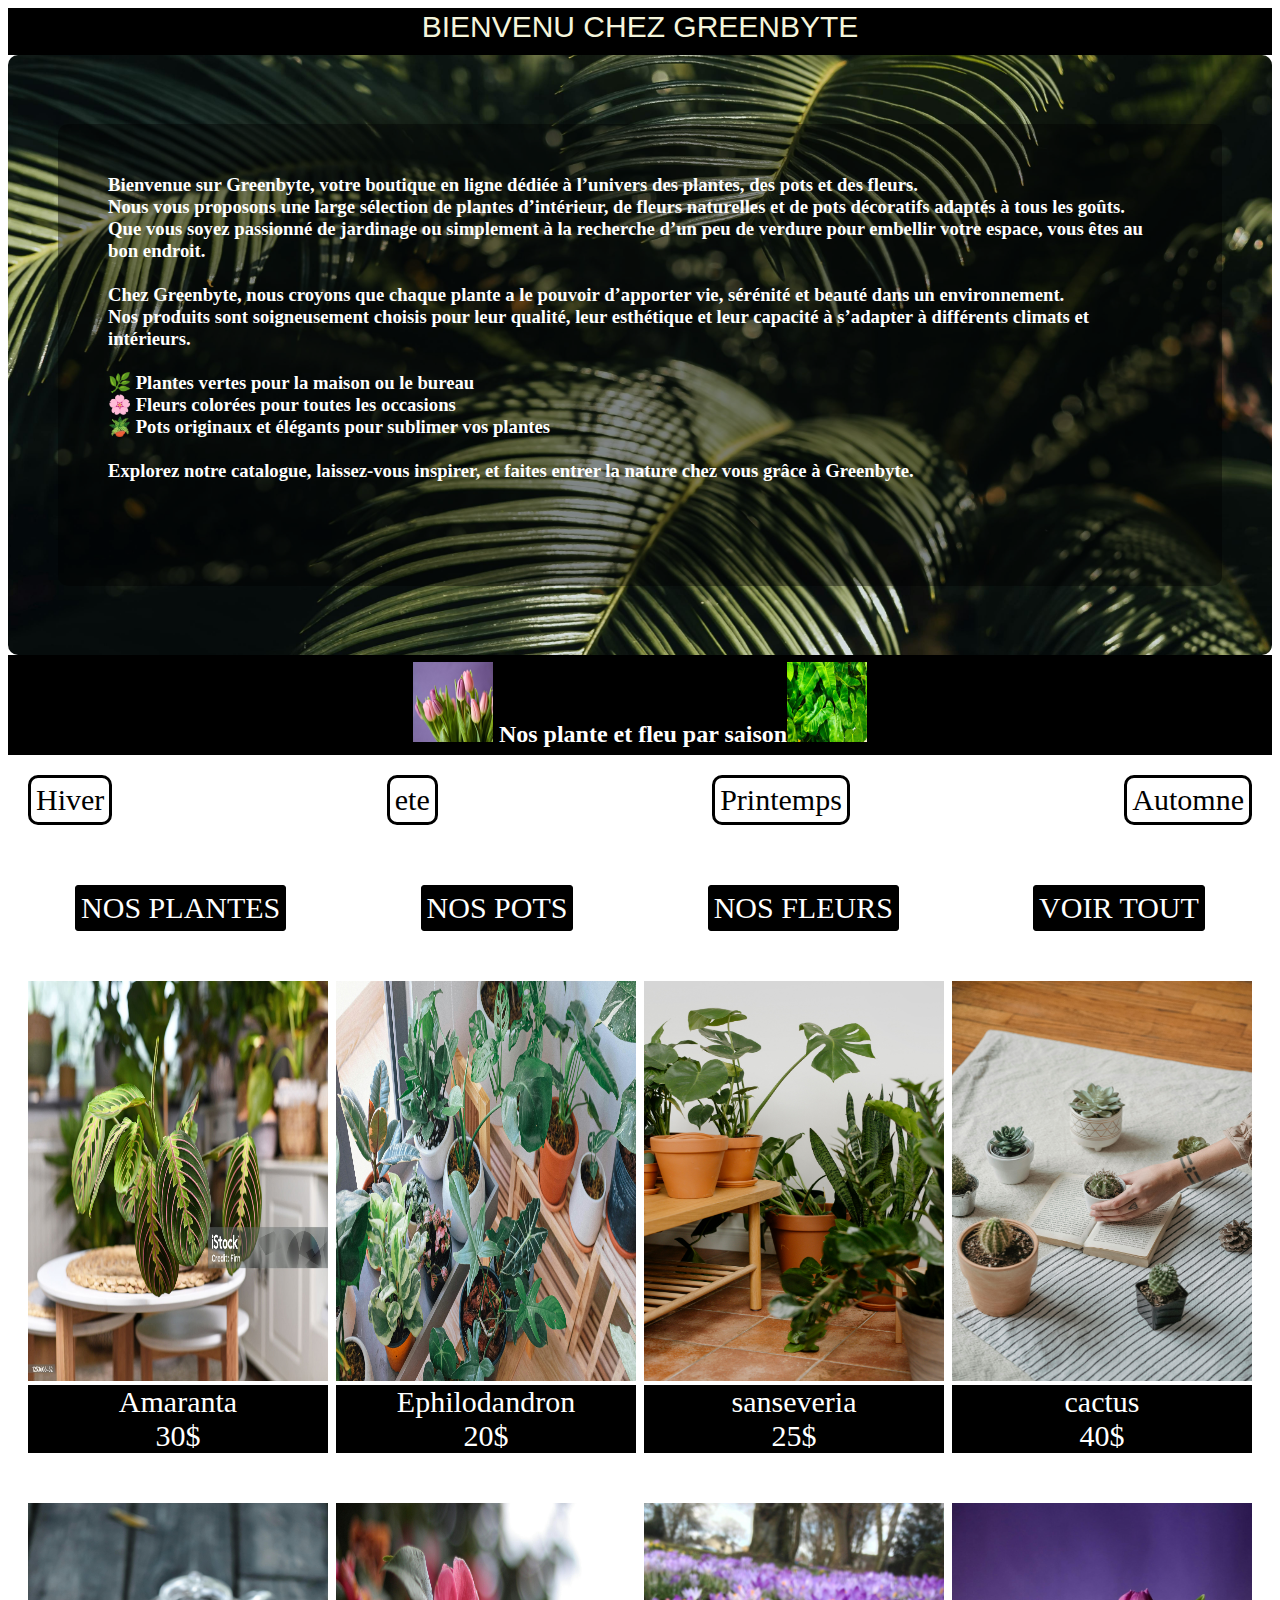
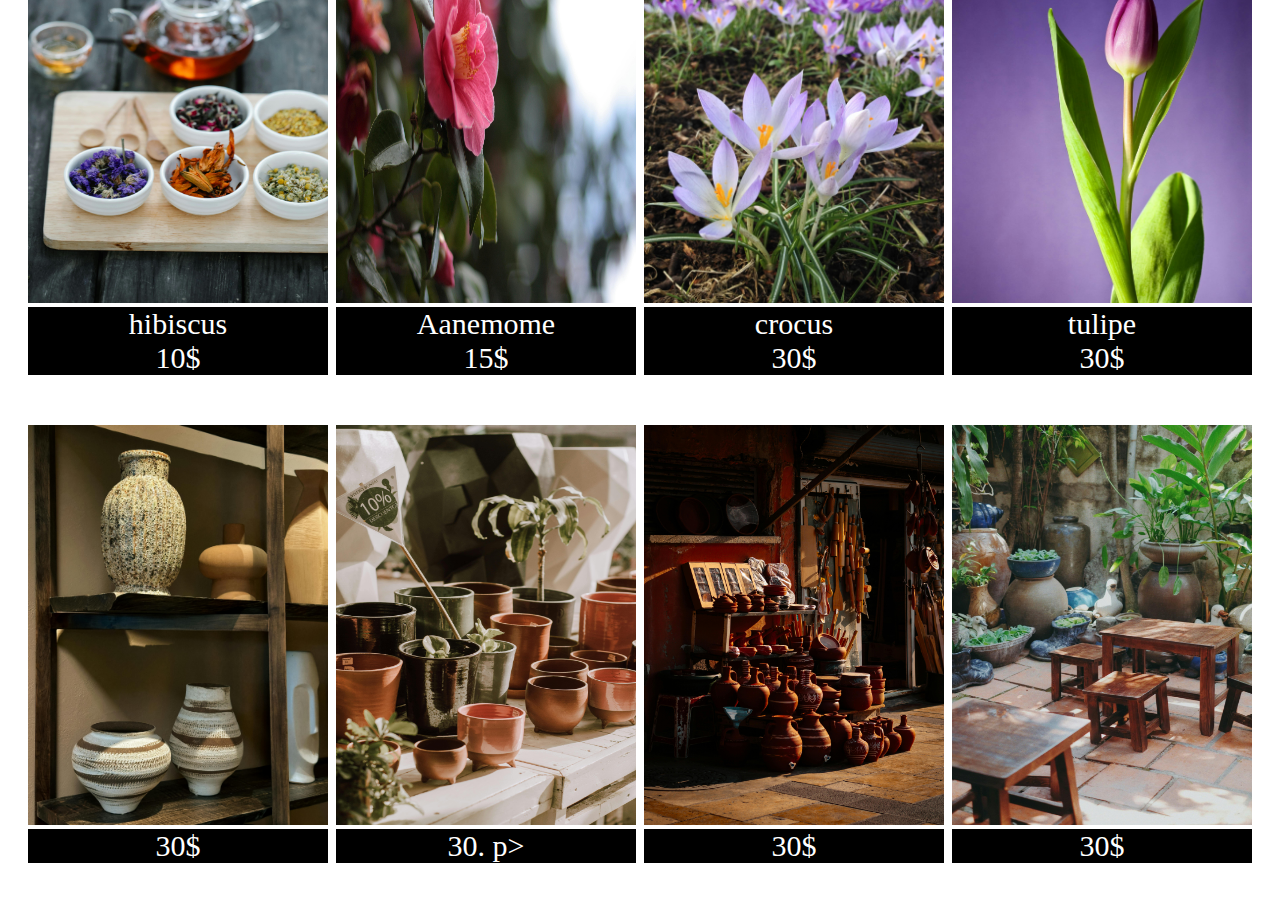
<file: index.html>
<!DOCTYPE html>
<html lang="en">
<head>
    <meta charset="UTF-8">
    <meta name="viewport" content="width=device-width, initial-scale=1.0">
    <title>index</title>
    <link rel="stylesheet" href="index.css">
</head>

<body>
    <header>
        <div class="Accueil">
            <a href=""><p> BIENVENU CHEZ GREENBYTE</p></a>
        </div>

        <div class="fond">
            <h3> Bienvenue sur <strong>Greenbyte</strong>, votre boutique en ligne dédiée à l’univers des plantes, des pots et des fleurs. <br>
    Nous vous proposons une large sélection de plantes d’intérieur, de fleurs naturelles et de pots décoratifs adaptés à tous les goûts. <br>
    Que vous soyez passionné de jardinage ou simplement à la recherche d’un peu de verdure pour embellir votre espace, vous êtes au bon endroit. <br>
    <br>
    Chez Greenbyte, nous croyons que chaque plante a le pouvoir d’apporter vie, sérénité et beauté dans un environnement. <br>
    Nos produits sont soigneusement choisis pour leur qualité, leur esthétique et leur capacité à s’adapter à différents climats et intérieurs. <br>
    <br>
    🌿 Plantes vertes pour la maison ou le bureau <br>
    🌸 Fleurs colorées pour toutes les occasions <br>
    🪴 Pots originaux et élégants pour sublimer vos plantes <br>
    <br>
    Explorez notre catalogue, laissez-vous inspirer, et faites entrer la nature chez vous grâce à Greenbyte.

            </h3>
         </div>
        

    </header>
    <main>
        <div class="presentation">
           <h2> <img src="MES IMAGES/PP1.jpg" alt=""width="80px"height="80px"> Nos plante et fleu par saison<img src="MES IMAGES/PP2.jpg" alt="" width="80px"height="80px"> </h2>
         </div>
         <div class="saison">
            <a href=""><p>Hiver</p></a> <a href=""><p>ete  </p></a> <a href=""><p>Printemps </p></a><a href=""><p> Automne  </p></a>
    
         </div>
         <div class="vente">
            <a href=""><p>NOS PLANTES </p></a> <a href=""><p>NOS POTS </p></a> <a href=""><p>NOS FLEURS</p></a><a href=""><p>VOIR TOUT </p></a>
    
         </div>
         <div class="tout">
         <div class="plante">

            <div class="p1">
                <img src="MES IMAGES/Amaranta2.jpg" alt=""width="300px" height="400px">
                <p>Amaranta<br> 30$</p>
            </div>

           <div class="p2">
            <img src="MES IMAGES/Ephilodandron1.jpg" alt=""width="300px" height="400px">
            <p>Ephilodandron <br> 20$</p>
             </div> 
        <div class="p3">
            <img src="MES IMAGES/Hsanseveria2.jpg" alt=""width="300px" height="400px">
            <p>sanseveria <br> 25$</p>
        </div>
        <div class="p4">
            <img src="MES IMAGES/Ecactus3.jpg" alt="" width="300px" height="400px">
            <p> cactus<br> 40$ </p>
        </div>
         </div>
          <div class="fleur">

            <div class="p5">
                <img src="MES IMAGES/FEhibiscus1.jpg" alt=""width="300px" height="400px">
                <p>hibiscus <br> 10$</p>
            </div>

           <div class="p6">
            <img src="MES IMAGES/FAanemome1.jpg" alt=""width="300px" height="400px">
            <p>Aanemome <br> 15$</p>
             </div> 
        <div class="p7">
            <img src="MES IMAGES/FPcrocus1.jpg" alt=""width="300px" height="400px">
            <p>crocus<br> 30$</p>
            
        </div>
        <div class="p8">
            <img src="MES IMAGES/FPtulipe2.jpg" alt="" width="300px" height="400px">
            <p>tulipe <br> 30$</p>
        </div>
         </div>

         <div class="pot">

            <div class="p5">
                <img src="MES IMAGES/P2.jpg" alt=""width="300px" height="400px">
                <p> 30$</p>
            </div>

           <div class="p6">
            <img src="MES IMAGES/P4.jpg" alt=""width="300px" height="400px">
            <p> 30.      p>
             </div> 
        <div class="p7">
            <img src="MES IMAGES/P6.jpg" alt=""width="300px" height="400px">
            <p> 30$</p>
        </div>
        <div class="p8">
            <img src="MES IMAGES/P8.jpg" alt="" width="300px" height="400px">
            <p> 30$</p>
        </div>
         </div>
         </div>
         
    </main>
    <footer>
        
    </footer>
    
</body>
</html>
</file>
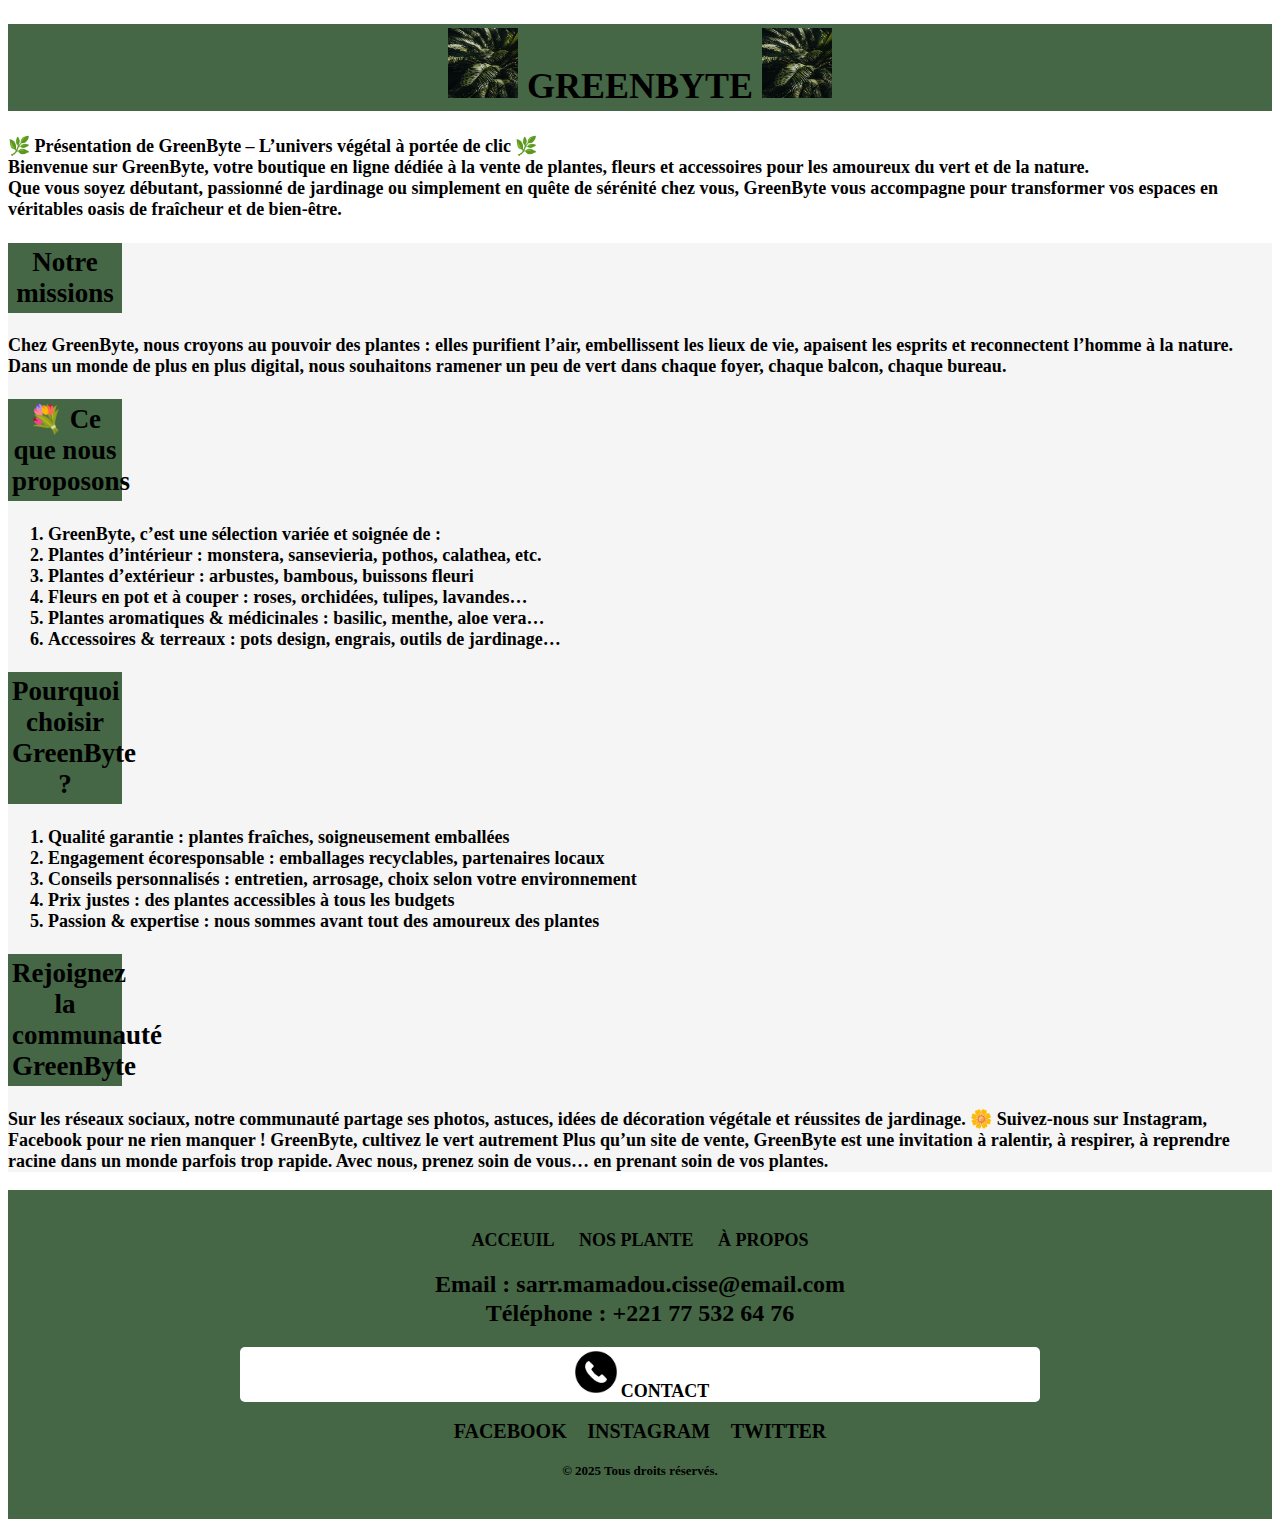
<file: A propro.html>
<!DOCTYPE html>
<html lang="en">
<head>
    <meta charset="UTF-8">
    <meta name="viewport" content="width=device-width, initial-scale=1.0">
    <title>Document</title>
    <link rel="stylesheet" href="A prpos.css">
</head>
<body>
    <header>
          <div class="Accueil">
            <h1><img src="MES IMAGES/IMGDF1.jpg" width="70" height="70" alt=""> GREENBYTE <img src="MES IMAGES/IMGDF1.jpg" width="70" height="70" alt=""></h1> 
        </div>
        <p>🌿 Présentation de GreenByte – L’univers végétal à portée de clic 🌿<br>
Bienvenue sur GreenByte, votre boutique en ligne dédiée à la vente de plantes, fleurs et accessoires pour les amoureux du vert et de la nature. <br> Que vous soyez débutant, passionné de jardinage ou simplement en quête de sérénité chez vous, GreenByte vous accompagne pour transformer vos espaces en véritables oasis de fraîcheur et de bien-être.</p>


    </header>
    <main>
        <div class="mission">
        <h2> Notre missions </h2>
        <p>Chez GreenByte, nous croyons au pouvoir des plantes : elles purifient l’air, embellissent les lieux de vie, apaisent les esprits et reconnectent l’homme à la nature. <br> Dans un monde de plus en plus digital, nous souhaitons ramener un peu de vert dans chaque foyer, chaque balcon, chaque bureau.</p>
        <h2>💐 Ce que nous proposons</h2>
    
            <ol class="centrer">
            <li>GreenByte, c’est une sélection variée et soignée de :</li>

            <li>Plantes d’intérieur : monstera, sansevieria, pothos, calathea, etc.</li>

            <li>Plantes d’extérieur : arbustes, bambous, buissons fleuri</li>
            <li>Fleurs en pot et à couper : roses, orchidées, tulipes, lavandes…</li>

            <li>Plantes aromatiques & médicinales : basilic, menthe, aloe vera…
</li>
            <li>Accessoires & terreaux : pots design, engrais, outils de jardinage…</li>
            </ol>

        </div>
        <div class="greenbyte">
<h2> Pourquoi choisir GreenByte ?</h2>
<p>
<ol class="centrer">
 <pre></pre><li> Qualité garantie : plantes fraîches, soigneusement emballées</li>
<li>Engagement écoresponsable : emballages recyclables, partenaires locaux</li>
<li> Conseils personnalisés : entretien, arrosage, choix selon votre environnement</li>
<li> Prix justes : des plantes accessibles à tous les budgets </li>
<li>Passion & expertise : nous sommes avant tout des amoureux des plantes</li>
</ol>
</p>
</div>
<div class="rejoin">
<h2> Rejoignez la communauté GreenByte</h2>

Sur les réseaux sociaux, notre communauté partage ses photos, astuces, idées de décoration végétale et réussites de jardinage. 🌼
 Suivez-nous sur Instagram, Facebook  pour ne rien manquer !

 GreenByte, cultivez le vert autrement
Plus qu’un site de vente, GreenByte est une invitation à ralentir, à respirer, à reprendre racine dans un monde parfois trop rapide.
Avec nous, prenez soin de vous… en prenant soin de vos plantes. 

</p>
</div>
    </main>
    <footer>
    <div class="content">
      <div class="link">
        <a href="index.html">ACCEUIL</a>
        <a href="Hiver.html" target="_blank">NOS PLANTE </a>
        <a href="A propro.html" target="_blank">À PROPOS</a>
      </div>

      <div class="contact">
        <h3>Email : sarr.mamadou.cisse@email.com</h3>
        <h3>Téléphone : +221 77 532 64 76</h3>
      </div>
      <div class="contacter">
         <P><img src="MES IMAGES/contact.png" width="50" height="50">CONTACT</P>
      </div>

      <div class="media">
       
        <a href="#">FACEBOOK</a>
        <a href="#">INSTAGRAM</a>
        <a href="#">TWITTER</a>
      </div>
      

      <div class="bottom">
        &copy; 2025 Tous droits réservés.
      </div>
    </div>
  </footer>
</body>
</html>
</file>
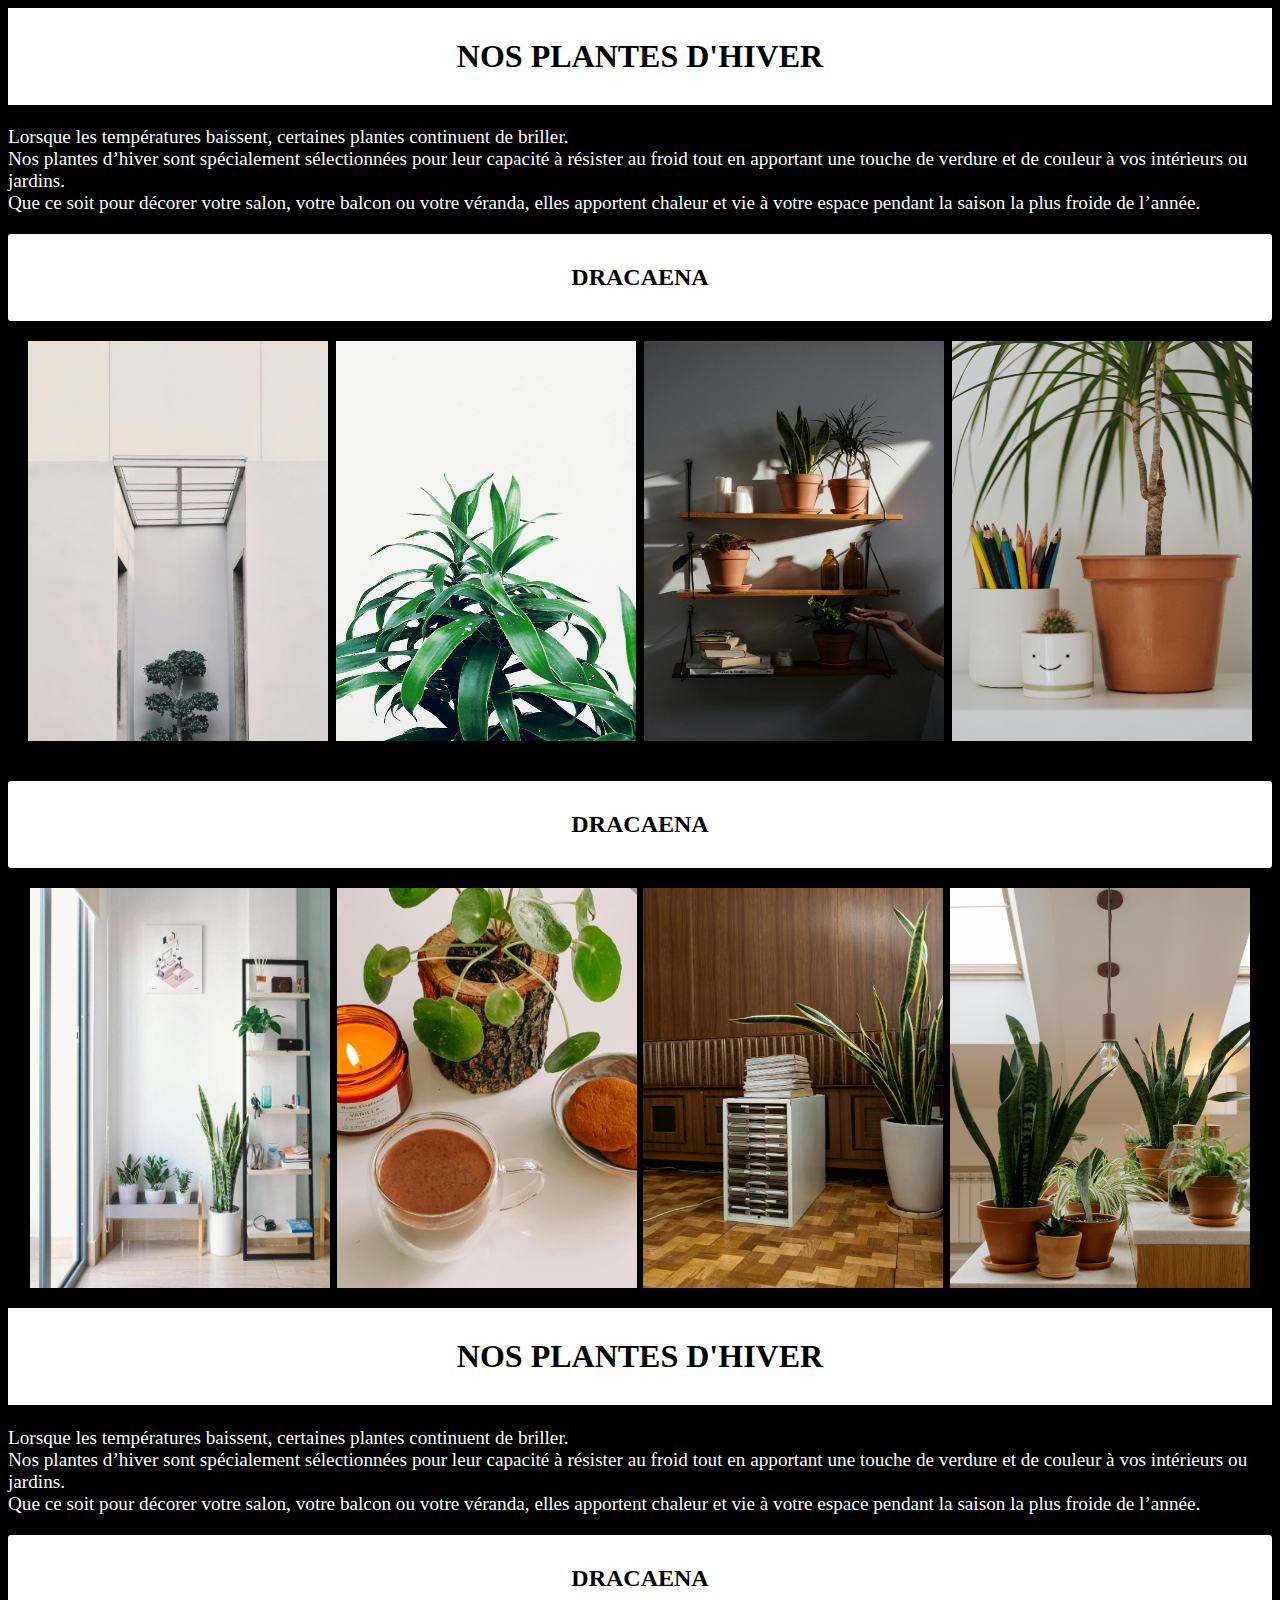
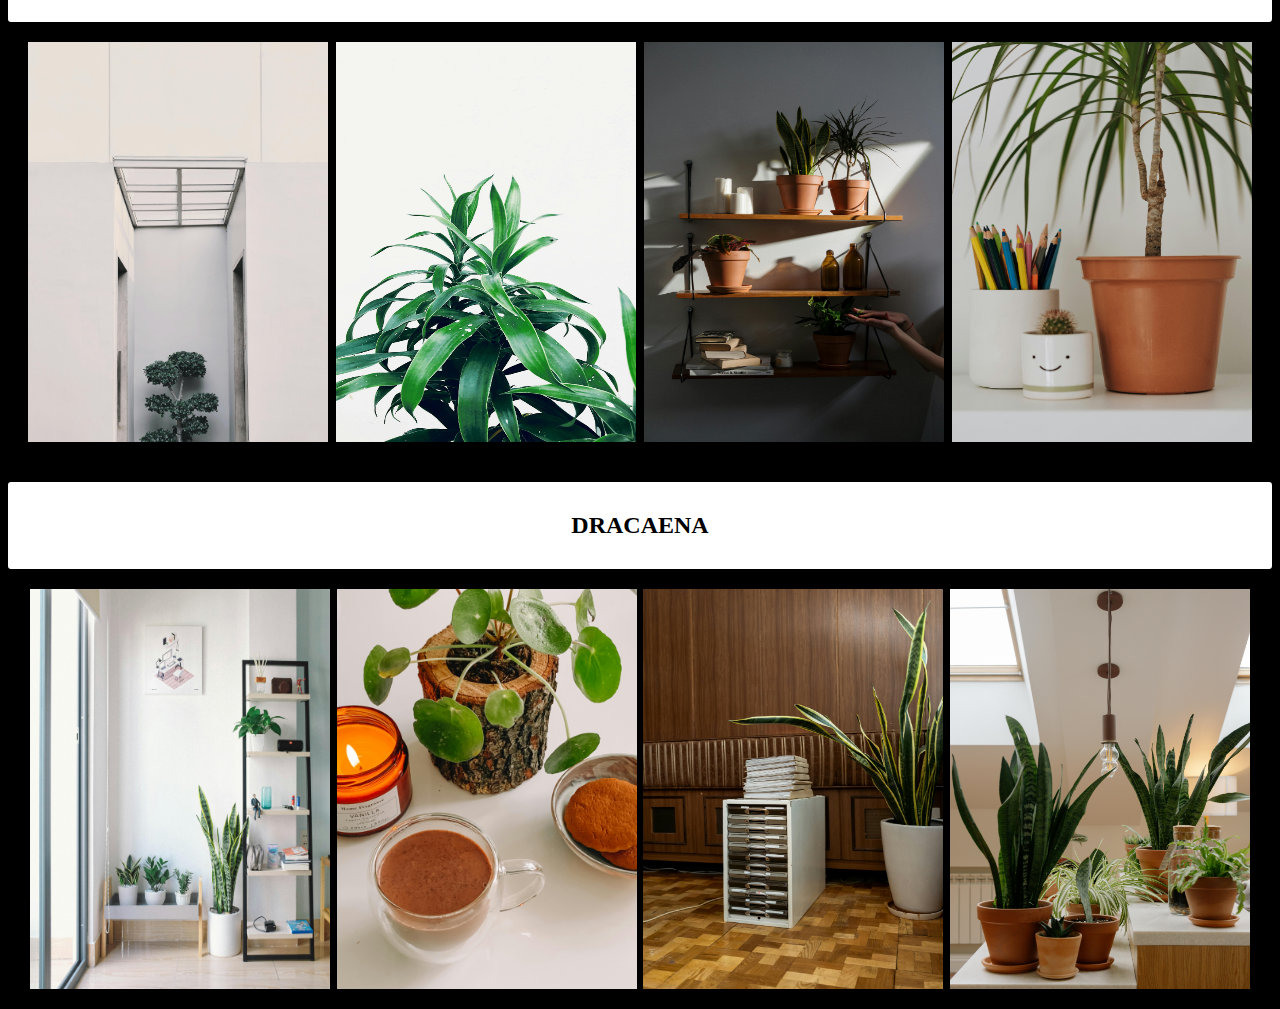
<file: Automne.html>
<!DOCTYPE html>
<html lang="en">
<head>
    <meta charset="UTF-8">
    <meta name="viewport" content="width=device-width, initial-scale=1.0">
    <title>hiver</title>
    <link rel="stylesheet" href="Hiver.css">
</head>
<body>
    <header>
        <div class="A">
            <h1> NOS  PLANTES D'HIVER</h1>

        </div>
        <div class="presentationh">
            <p>Lorsque les températures baissent, certaines plantes continuent de briller. <br> Nos plantes d’hiver sont spécialement sélectionnées pour leur capacité à résister au froid tout en apportant une touche de verdure et de couleur à vos intérieurs ou jardins. <br>

Que ce soit pour décorer votre salon, votre balcon ou votre véranda, elles apportent chaleur et vie à votre espace pendant la saison la plus froide de l’année.</p>
        </div>
        <h2> DRACAENA </h2>
        


    </header>
    <main>
        <div class="hiverA">

            <div class="hiver1">
                <img src="MES IMAGES/Hdracaena1.jpg" alt=""width="300px" height="400px">
                <p></p>

            </div>
            <div class="hiver2">
                <img src="MES IMAGES/Hdracaena2.jpg" alt=""width="300px" height="400px">
                <p></p>
            </div>
            <div class="hiver3">
                <img src="MES IMAGES/Hdracaena3.jpg" alt=""width="300px" height="400px">
                <p></p>
            </div>
            <div class="hiver4">
                <img src="MES IMAGES/Hdracaena4.jpg" alt=""width="300px" height="400px">
                <p></p>

            </div>
            </div>
             <h2> DRACAENA </h2>
            <div class="hiverB">
                <div class="hiver11">

                </div>
                <img src="MES IMAGES/Hsanseveria1.jpg" alt=""width="300px" height="400px">
                <p></p>
                <div class="hiver22">
                    
                </div>
                <img src="MES IMAGES/Apeperonia2.jpg" alt=""width="300px" height="400px">
                <p></p>
                <div class="hiver33">
                    
                </div>
                <img src="MES IMAGES/Hsanseveria3.jpg" alt=""width="300px" height="400px">
                <p></p>
                <div class="hiver44">
                    
                </div>
                <img src="MES IMAGES/Hsanseveria4.jpg" alt=""width="300px" height="400px">
                <p></p>
            </div>


        

    </main>
    <footer>

    </footer>
    
</body>
</html><!DOCTYPE html>
<html lang="en">
<head>
    <meta charset="UTF-8">
    <meta name="viewport" content="width=device-width, initial-scale=1.0">
    <title>hiver</title>
    <link rel="stylesheet" href="Hiver.css">
</head>
<body>
    <header>
        <div class="A">
            <h1> NOS  PLANTES D'HIVER</h1>

        </div>
        <div class="presentationh">
            <p>Lorsque les températures baissent, certaines plantes continuent de briller. <br> Nos plantes d’hiver sont spécialement sélectionnées pour leur capacité à résister au froid tout en apportant une touche de verdure et de couleur à vos intérieurs ou jardins. <br>

Que ce soit pour décorer votre salon, votre balcon ou votre véranda, elles apportent chaleur et vie à votre espace pendant la saison la plus froide de l’année.</p>
        </div>
        <h2> DRACAENA </h2>
        


    </header>
    <main>
        <div class="hiverA">

            <div class="hiver1">
                <img src="MES IMAGES/Hdracaena1.jpg" alt=""width="300px" height="400px">
                <p></p>

            </div>
            <div class="hiver2">
                <img src="MES IMAGES/Hdracaena2.jpg" alt=""width="300px" height="400px">
                <p></p>
            </div>
            <div class="hiver3">
                <img src="MES IMAGES/Hdracaena3.jpg" alt=""width="300px" height="400px">
                <p></p>
            </div>
            <div class="hiver4">
                <img src="MES IMAGES/Hdracaena4.jpg" alt=""width="300px" height="400px">
                <p></p>

            </div>
            </div>
             <h2> DRACAENA </h2>
            <div class="hiverB">
                <div class="hiver11">

                </div>
                <img src="MES IMAGES/Hsanseveria1.jpg" alt=""width="300px" height="400px">
                <p></p>
                <div class="hiver22">
                    
                </div>
                <img src="MES IMAGES/Apeperonia2.jpg" alt=""width="300px" height="400px">
                <p></p>
                <div class="hiver33">
                    
                </div>
                <img src="MES IMAGES/Hsanseveria3.jpg" alt=""width="300px" height="400px">
                <p></p>
                <div class="hiver44">
                    
                </div>
                <img src="MES IMAGES/Hsanseveria4.jpg" alt=""width="300px" height="400px">
                <p></p>
            </div>


        

    </main>
    <footer>

    </footer>
    
</body>
</html>
</file>
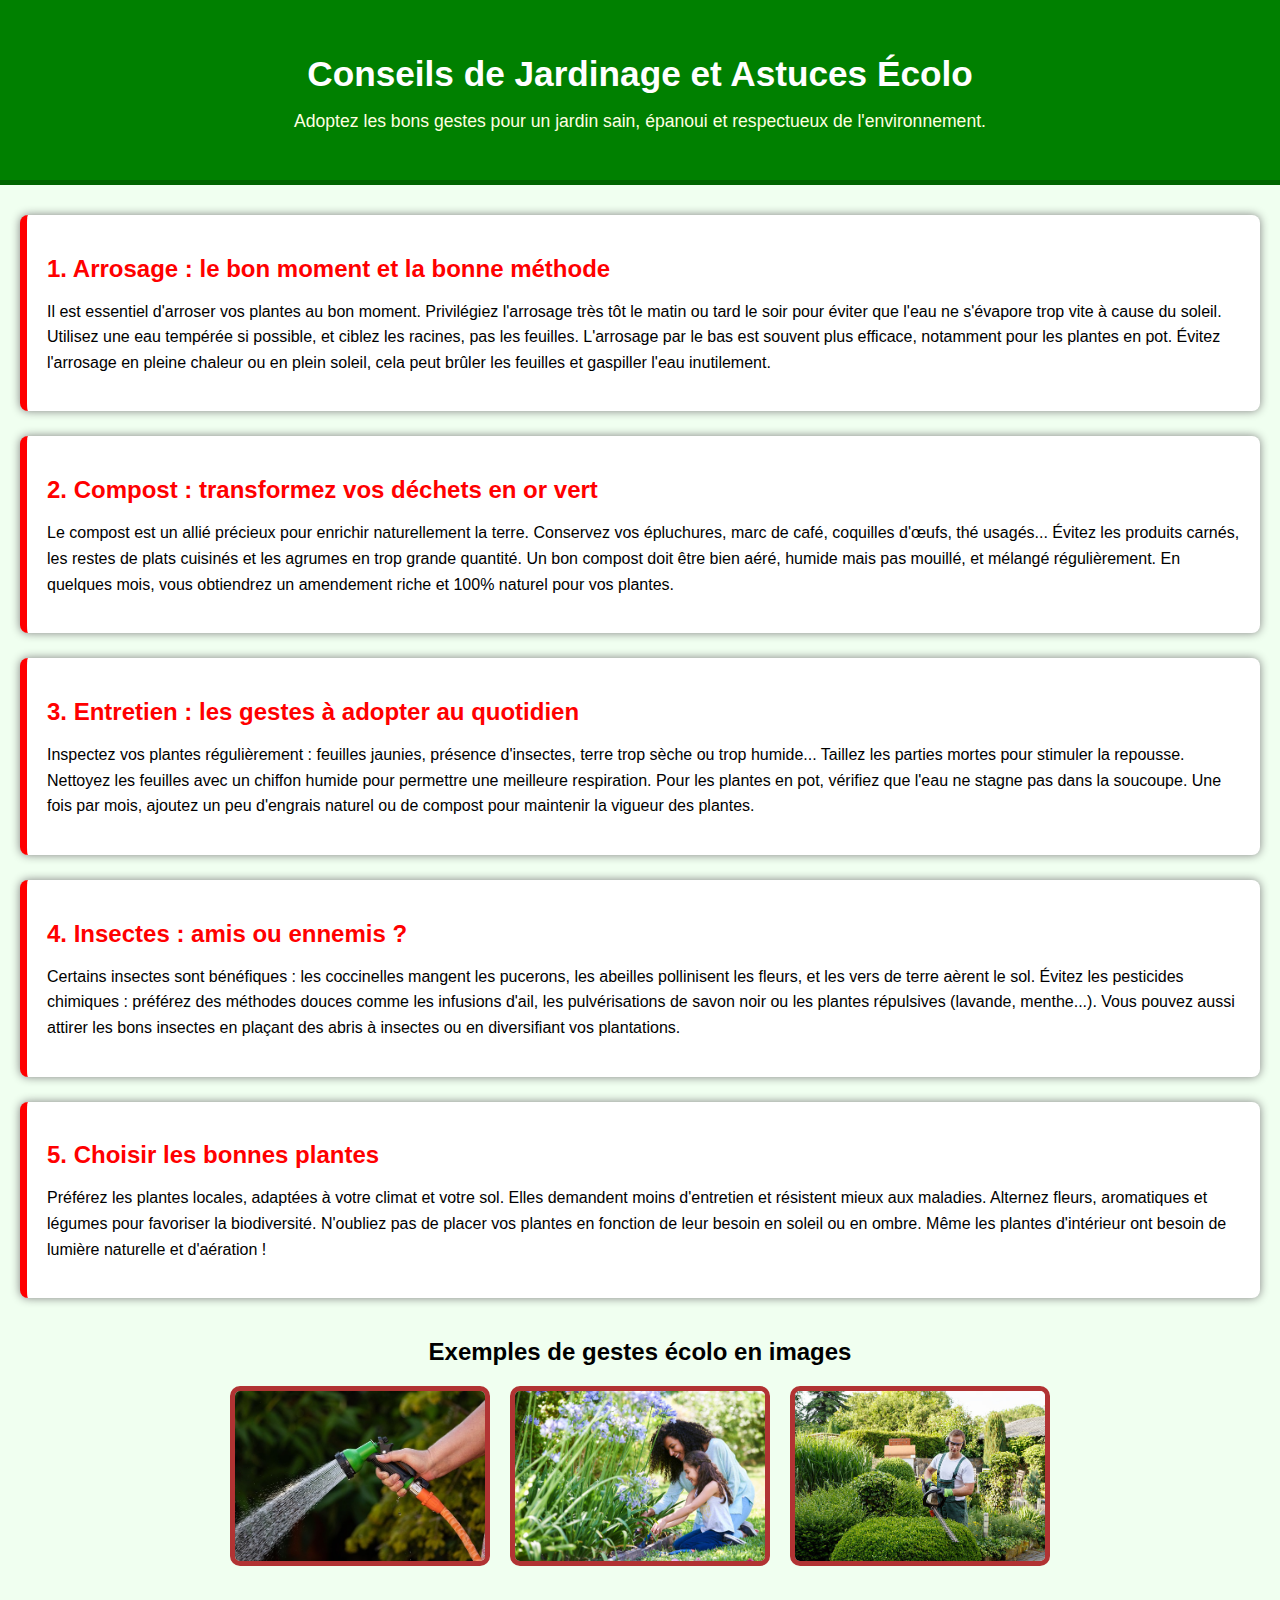
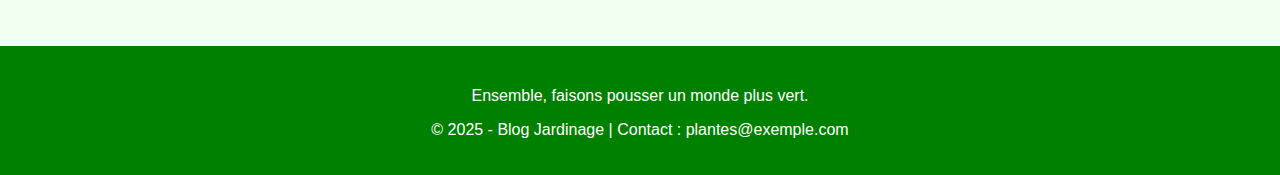
<file: blog.html>
<!DOCTYPE html>
<html lang="fr">
<head>
  <meta charset="UTF-8">
  <meta name="viewport" content="width=device-width, initial-scale=1.0">
  <title>Conseils de Jardinage</title>
  <link rel="stylesheet" href="blog.css">
</head>
<body>

  <header>
    <h1> Conseils de Jardinage et Astuces Écolo </h1>
    <p>Adoptez les bons gestes pour un jardin sain, épanoui et respectueux de l'environnement.</p>
  </header>

  <main>
    <section class="conseil">
      <h2>1. Arrosage : le bon moment et la bonne méthode </h2>
      <p>Il est essentiel d'arroser vos plantes au bon moment. Privilégiez l'arrosage très tôt le matin ou tard le soir pour éviter que l'eau ne s'évapore trop vite à cause du soleil.
      Utilisez une eau tempérée si possible, et ciblez les racines, pas les feuilles. L'arrosage par le bas est souvent plus efficace, notamment pour les plantes en pot. 
      Évitez l'arrosage en pleine chaleur ou en plein soleil, cela peut brûler les feuilles et gaspiller l'eau inutilement.</p>
    </section>

    <section class="conseil">
      <h2>2. Compost : transformez vos déchets en or vert </h2>
      <p>Le compost est un allié précieux pour enrichir naturellement la terre. Conservez vos épluchures, marc de café, coquilles d'œufs, thé usagés...
      Évitez les produits carnés, les restes de plats cuisinés et les agrumes en trop grande quantité.
      Un bon compost doit être bien aéré, humide mais pas mouillé, et mélangé régulièrement. En quelques mois, vous obtiendrez un amendement riche et 100% naturel pour vos plantes.</p>
    </section>

    <section class="conseil">
      <h2>3. Entretien : les gestes à adopter au quotidien </h2>
      <p>Inspectez vos plantes régulièrement : feuilles jaunies, présence d'insectes, terre trop sèche ou trop humide... Taillez les parties mortes pour stimuler la repousse.
      Nettoyez les feuilles avec un chiffon humide pour permettre une meilleure respiration. Pour les plantes en pot, vérifiez que l'eau ne stagne pas dans la soucoupe.
      Une fois par mois, ajoutez un peu d'engrais naturel ou de compost pour maintenir la vigueur des plantes.</p>
    </section>

    <section class="conseil">
      <h2>4. Insectes : amis ou ennemis ? </h2>
      <p>Certains insectes sont bénéfiques : les coccinelles mangent les pucerons, les abeilles pollinisent les fleurs, et les vers de terre aèrent le sol.
      Évitez les pesticides chimiques : préférez des méthodes douces comme les infusions d'ail, les pulvérisations de savon noir ou les plantes répulsives (lavande, menthe...).
      Vous pouvez aussi attirer les bons insectes en plaçant des abris à insectes ou en diversifiant vos plantations.</p>
    </section>

    <section class="conseil">
      <h2>5. Choisir les bonnes plantes </h2>
      <p>Préférez les plantes locales, adaptées à votre climat et votre sol. Elles demandent moins d'entretien et résistent mieux aux maladies.
      Alternez fleurs, aromatiques et légumes pour favoriser la biodiversité. N'oubliez pas de placer vos plantes en fonction de leur besoin en soleil ou en ombre.
      Même les plantes d'intérieur ont besoin de lumière naturelle et d'aération !</p>
    </section>

    <section class="galerie">
      <h2>Exemples de gestes écolo en images</h2>
      <div class="images">
        <img src="MES IMAGES/Arrosage.jpg" alt="Arrosage matinal">
        <img src="MES IMAGES/soin.jpg" alt="Soin 
        ">
        <img src="MES IMAGES/decoupe.jpg" alt="Decoupage">
      </div>
    </section>
  </main>

  <footer>
    <p> Ensemble, faisons pousser un monde plus vert.</p>
    <p>© 2025 - Blog Jardinage | Contact : plantes@exemple.com</p>
  </footer>

</body>
</html>
</file>
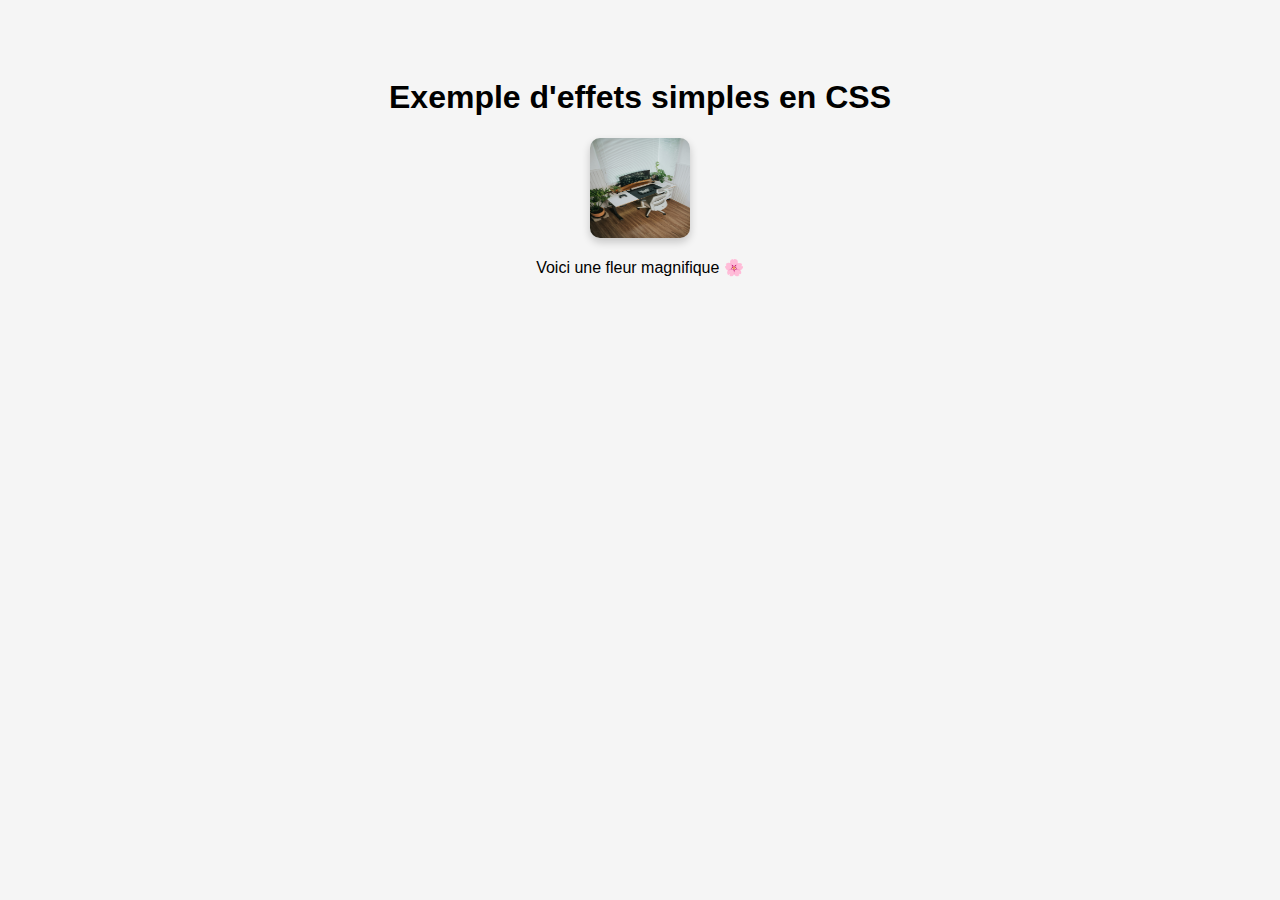
<file: ESSAI.html>
<!DOCTYPE html>
<html lang="fr">
<head>
  <meta charset="UTF-8">
  <title>Effets sur image et texte</title>
  <style>
    body {
      background-color: #f5f5f5;
      font-family: Arial, sans-serif;
      text-align: center;
      padding: 50px;
    }

    .image-jolie {
      transition: transform 0.4s ease;
      border-radius: 10px;
      box-shadow: 0 4px 8px rgba(0, 0, 0, 0.2);
    }

    .image-jolie:hover {
      transform: scale(1.1) rotate(2deg); /* Zoom + rotation */
    }

    .texte-joli {
      
      transition: transform 0.3s ease, color 0.3s ease;
    }

    .texte-joli:hover {
      transform: translateY(-5px);  /* Le texte monte légèrement */
                /* Change de couleur */
    }
  </style>
</head>
<body>

  <h1>Exemple d'effets simples en CSS</h1>

  <!-- Image avec effet -->
  <img src="MES IMAGES/Amaranta1.jpg" width="100" height="100" alt="Fleur" class="image-jolie">

  <!-- Texte avec effet -->
  <p class="texte-joli">Voici une fleur magnifique 🌸</p>

</body>
</html>
</file>
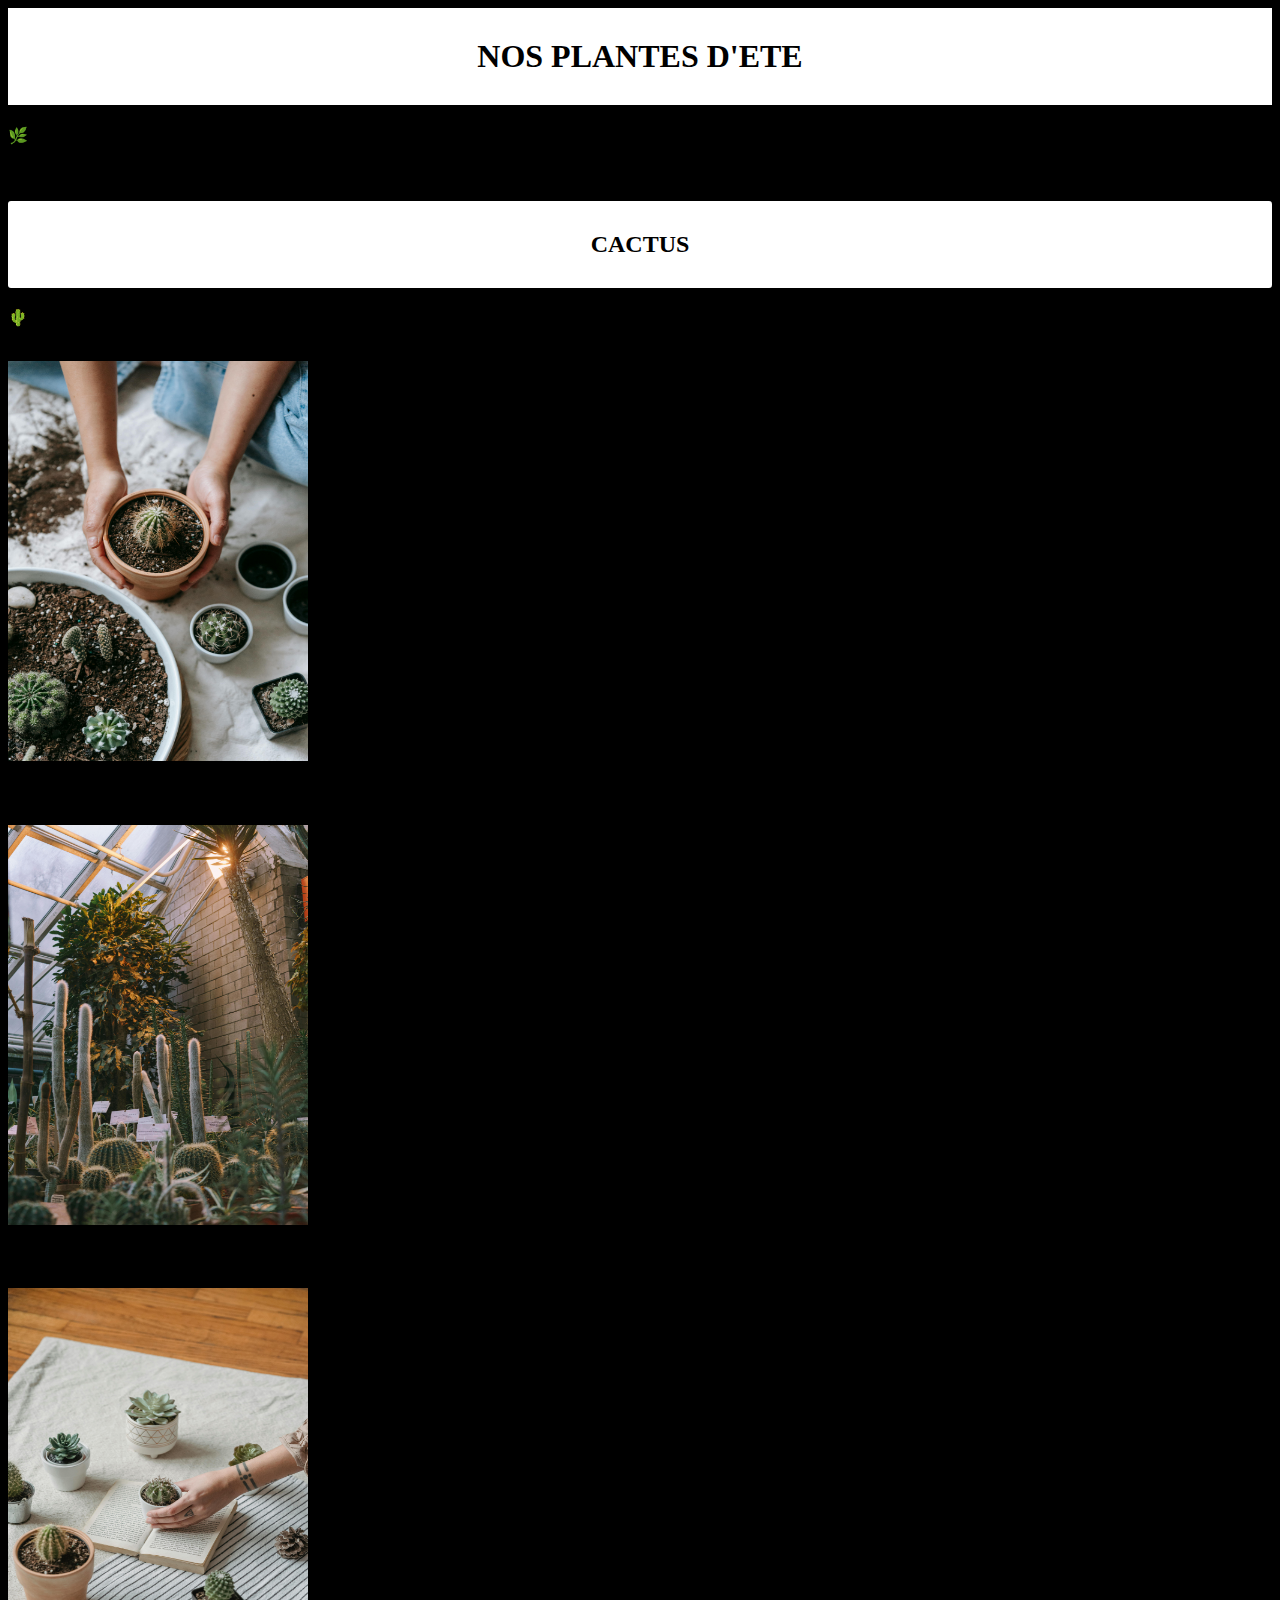
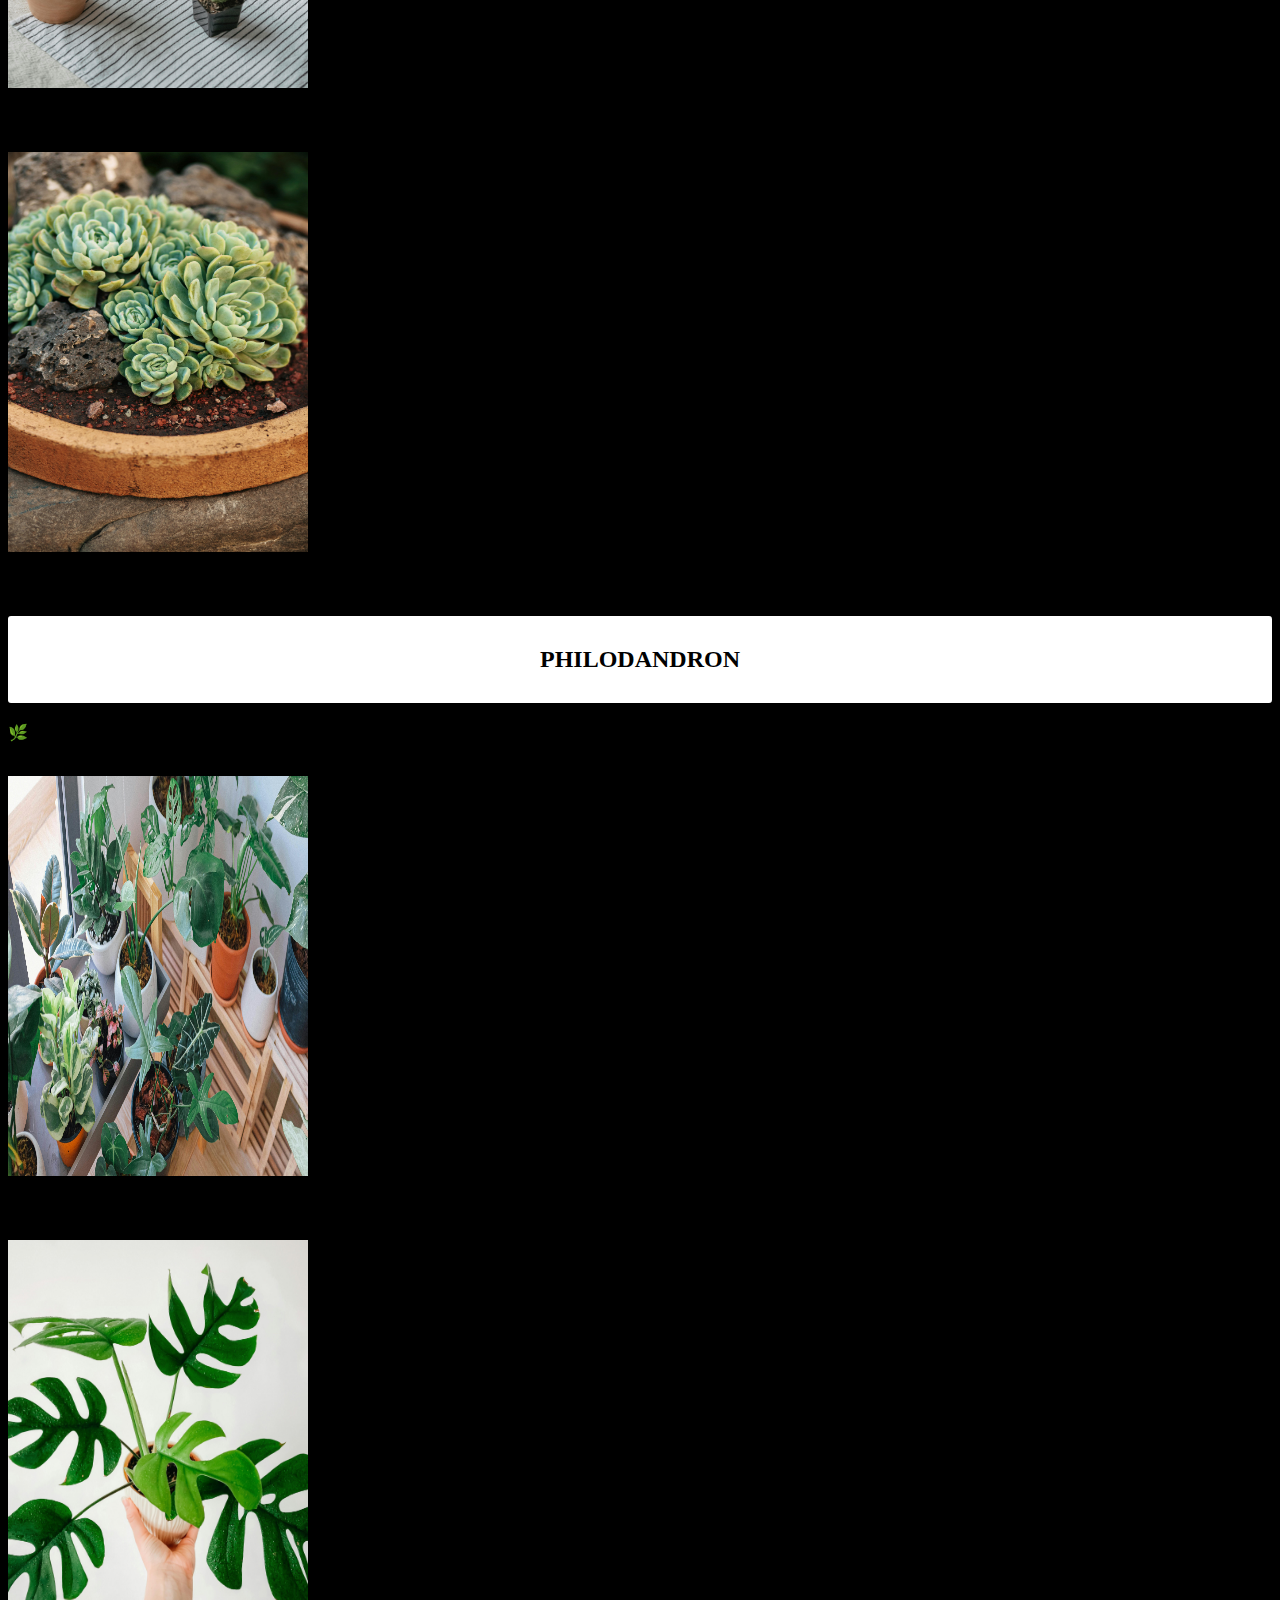
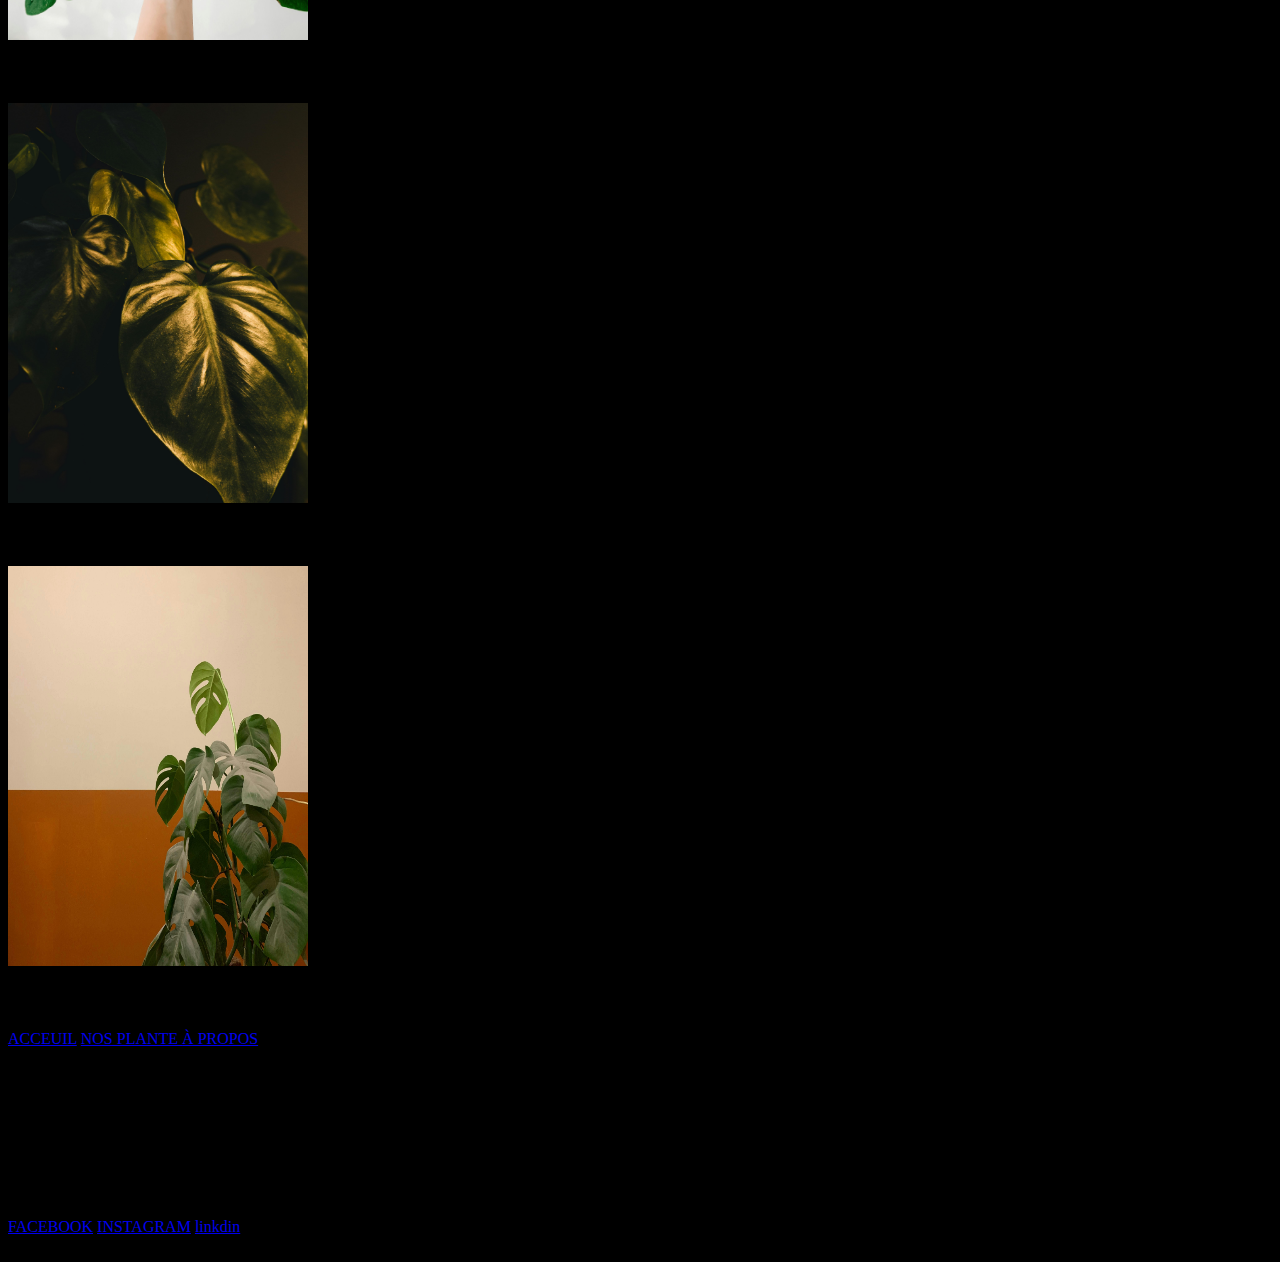
<file: Ete.html>
<!DOCTYPE html>
<html lang="en">
<head>
    <meta charset="UTF-8">
    <meta name="viewport" content="width=device-width, initial-scale=1.0">
    <title>ETE</title>
    <link rel="stylesheet" href="Ete.css">
</head>
<body>
    <header>
        <div class="A">
            <h1> NOS  PLANTES D'ETE</h1>

        </div>
        <div class="presentatione">
            <p>🌿 Présentation de nos plantes d’été <br>
L'été est la saison idéale pour apporter de la vie, de la couleur et de la fraîcheur à votre intérieur comme à votre jardin. <br>
Découvrez notre collection exclusive de plantes d’été, sélectionnées avec soin pour résister à la chaleur tout en embellissant vos espaces. <br></p>
        </div>
        <h2> CACTUS</h2>
        <p>🌵 Présentation de ma plante : le Cactus <br>
Le cactus est une plante succulente emblématique des déserts, réputée pour sa forme originale, sa capacité à stocker l’eau et son entretien ultra facile.</p>
        


    </header>
    <main>
        <div class="eteA">

            <div class="ete1">
                <img src="MES IMAGES/Ecactus1.jpg" alt=""width="300px" height="400px">
                 <h3>Prix:30$</h3>

            </div>
            <div class="ete2">
                <img src="MES IMAGES/Ecactus2.jpg" alt=""width="300px" height="400px">
                <h3>Prix:30$</h3>
            </div>
            <div class="ete3">
                <img src="MES IMAGES/Ecactus3.jpg" alt=""width="300px" height="400px">
                <h3>Prix:30$</h3>
            </div>
            <div class="ete4">
                <img src="MES IMAGES/Ecactus5.jpg" alt=""width="300px" height="400px">
                <h3>Prix:30$</h3>

            </div>
            </div>
             <h2>PHILODANDRON </h2>
             <p>🌿 Présentation de ma plante : le Philodendron <br>
Le Philodendron est une plante d’intérieur tropicale, célèbre pour ses feuilles larges, brillantes et souvent en forme de cœur. Il apporte une touche de jungle luxuriante à votre intérieur.</p>
            <div class="eteB">
                <div class="ete11">
                <img src="MES IMAGES/Ephilodandron1.jpg" alt=""width="300px" height="400px">
                <h3>Prix:30$</h3>
                </div>
                
                <div class="ete22">
                     <img src="MES IMAGES/Ephilodandron2.jpg" alt=""width="300px" height="400px">
                <h3>Prix:30$</h3>
                </div>
               
                <div class="ete33">
                    <img src="MES IMAGES/Ephilodandron3.jpg" alt=""width="300px" height="400px">
                <h3>Prix:30$</h3>
                </div>
                
                <div class="ete44">
                    <img src="MES IMAGES/Ephilodandron4.jpg" alt=""width="300px" height="400px">
                <h3>Prix:30$</h3>
                </div>
            </div>


        

    </main>
  <footer>
    <div class="content">
      <div class="link">
        <a href="index.html">ACCEUIL</a>
        <a href="Hiver.html" target="_blank">NOS PLANTE </a>
        <a href="A propro.html" target="_blank">À PROPOS</a>
      </div>

      <div class="contact">
        <h3>Email : sarr.mamadou.cisse@email.com</h3>
        <h3>Téléphone : +221 77 532 64 76</h3>
      </div>
       <div class="contacter">
         <P><img src="MES IMAGES/contact.png" width="50" height="50">CONTACT</P>
       </div>
      <div class="media">
       
        <a href="https://www.facebook.com/benjamin.sarr.56?locale=fr_FR " target="_blank">FACEBOOK</a>
        <a href="https://www.facebook.com/benjamin.sarr.56?locale=fr_FR" target="_blank">INSTAGRAM</a>
        <a href="https://www.linkedin.com/in/elhadji-mamadou-sarr-66abb5293/" target="_blank">linkdin</a>
      </div>
      

      <div class="bottom">
        &copy; 2025 Tous droits réservés.
      </div>
    </div>
  </footer>
    
</body>
</html>
</file>
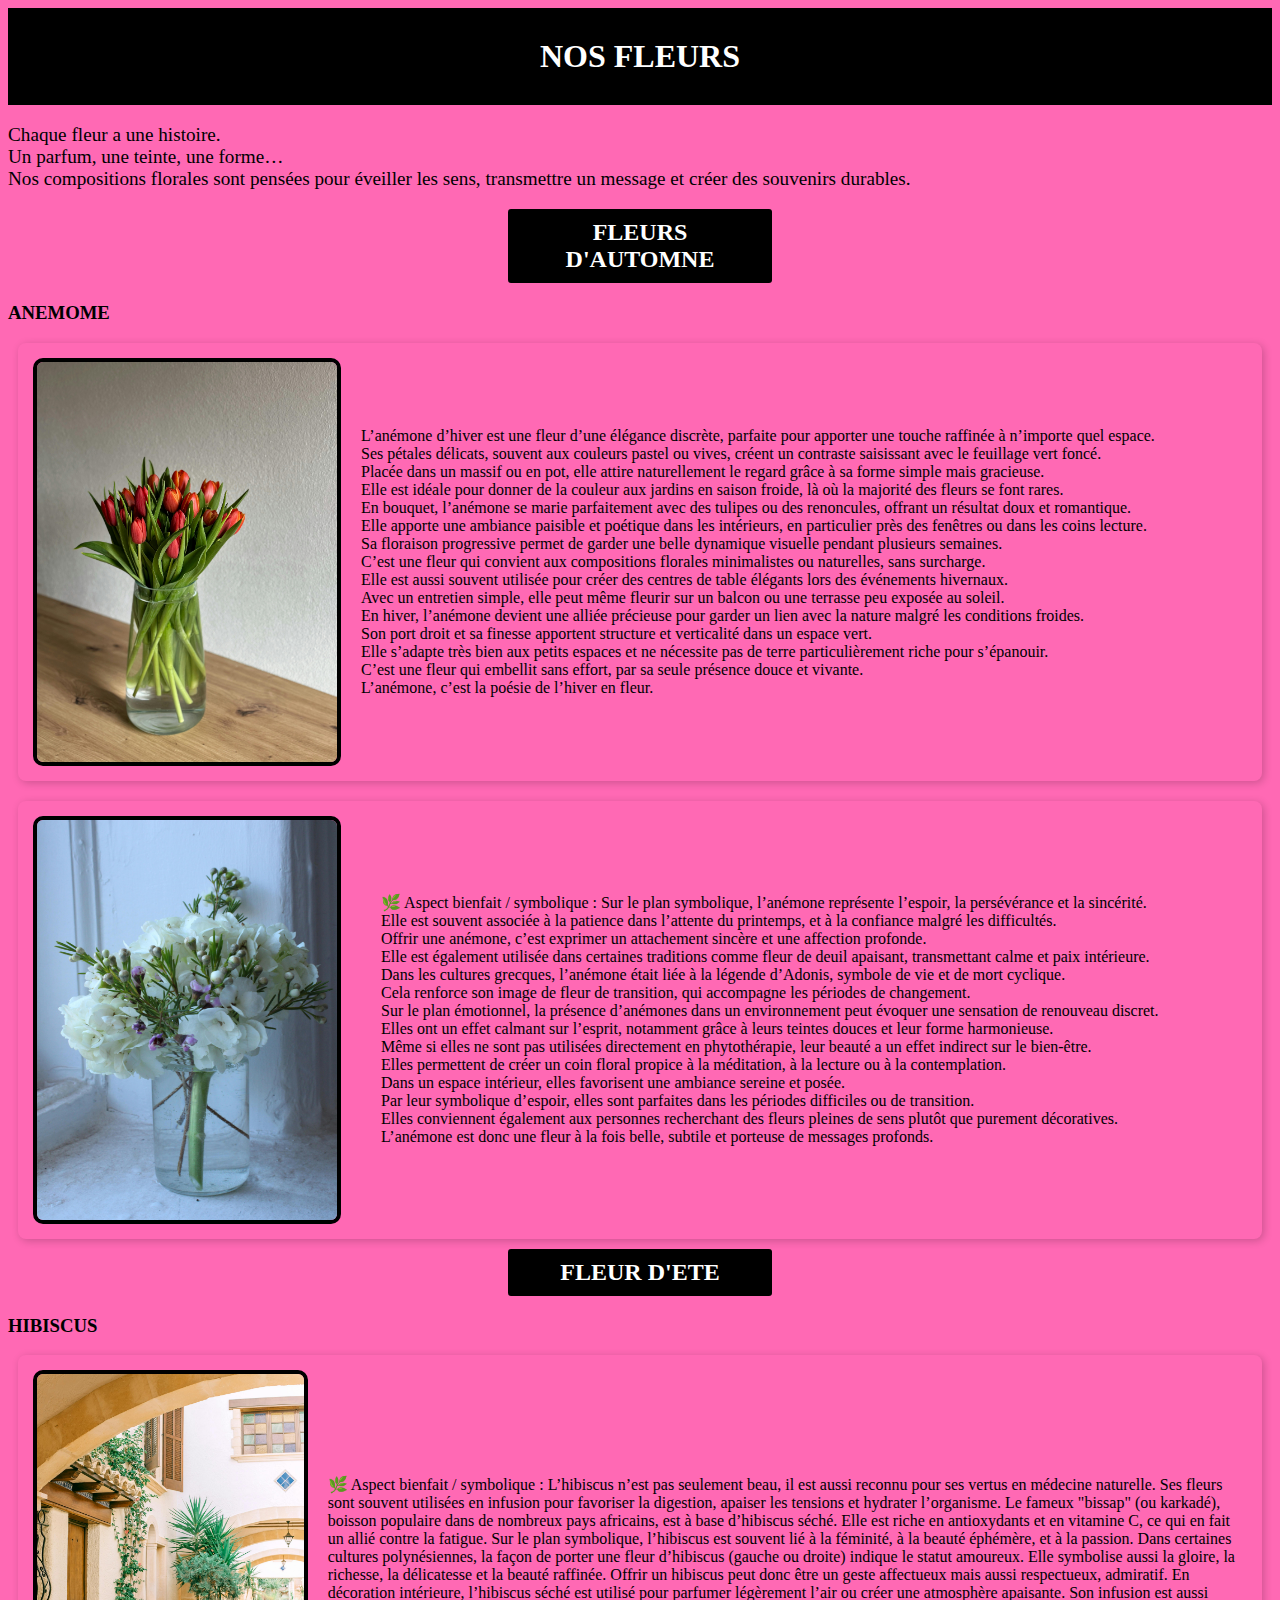
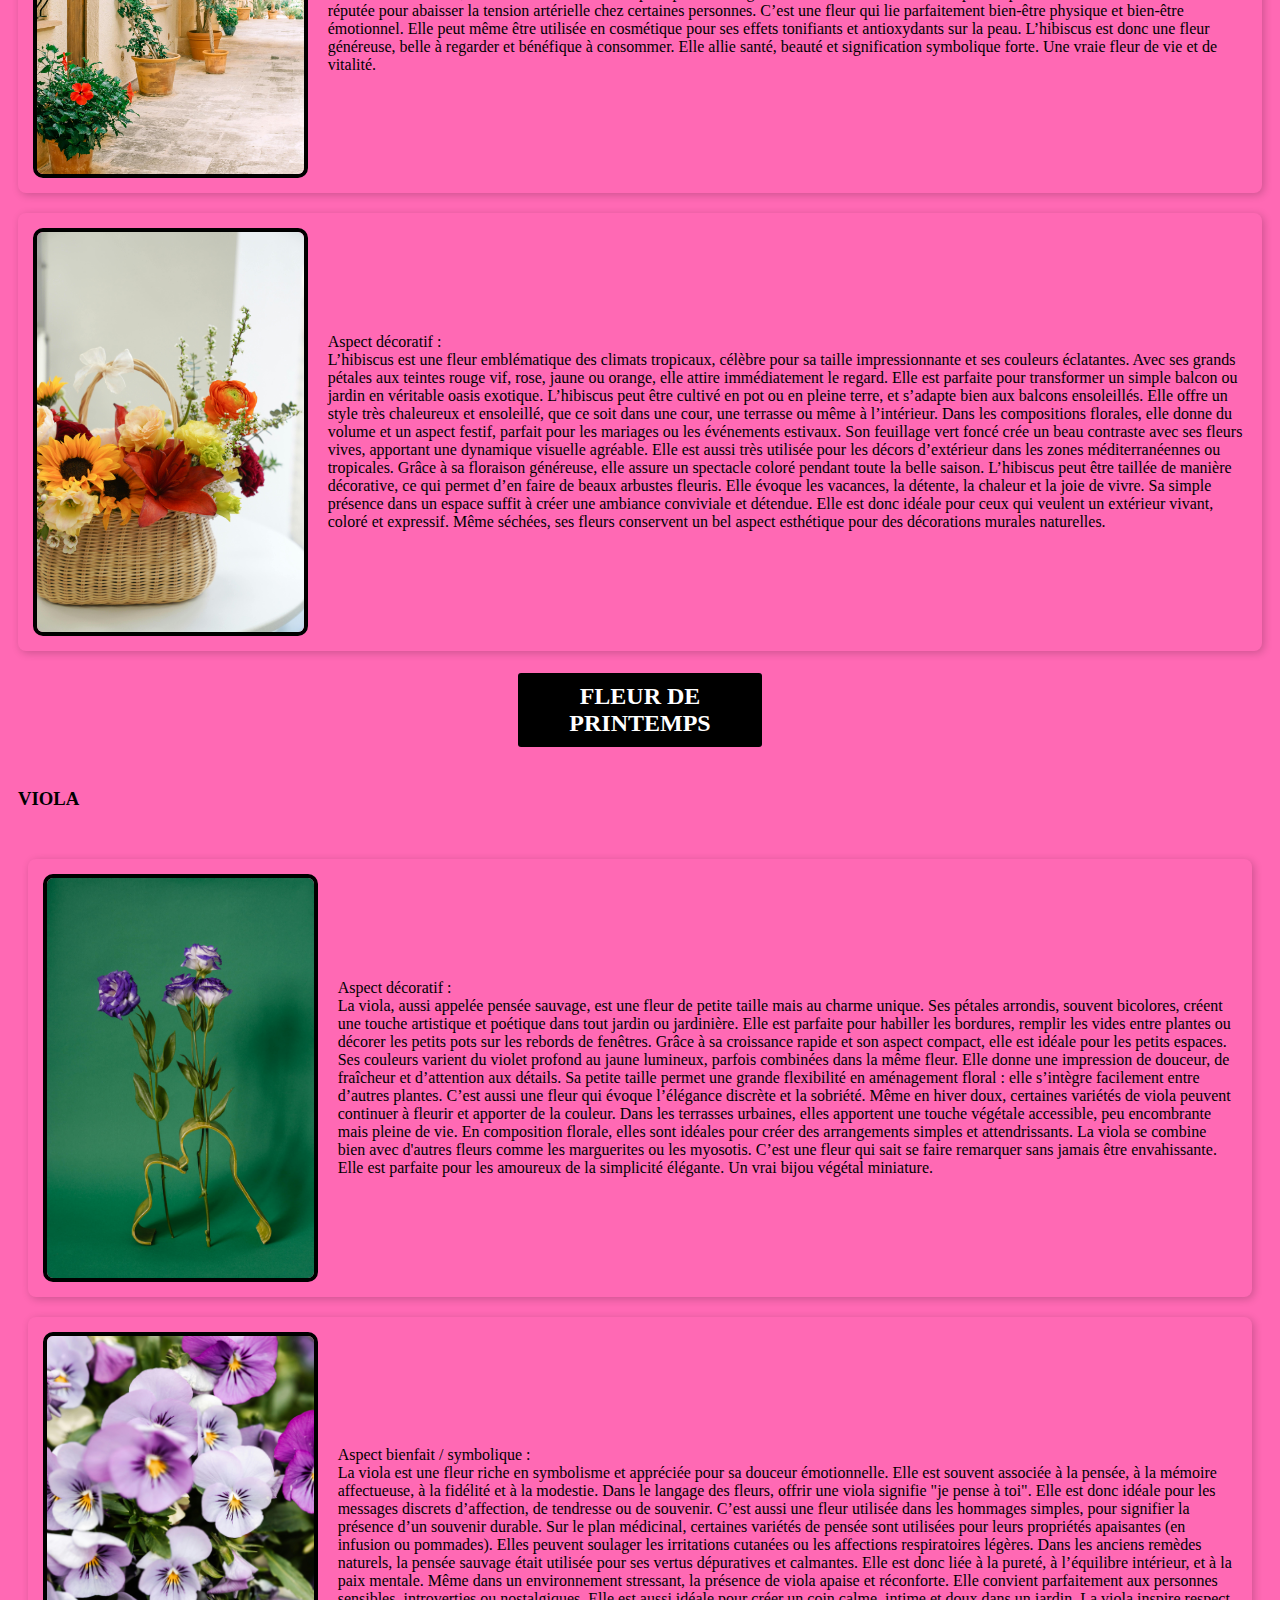
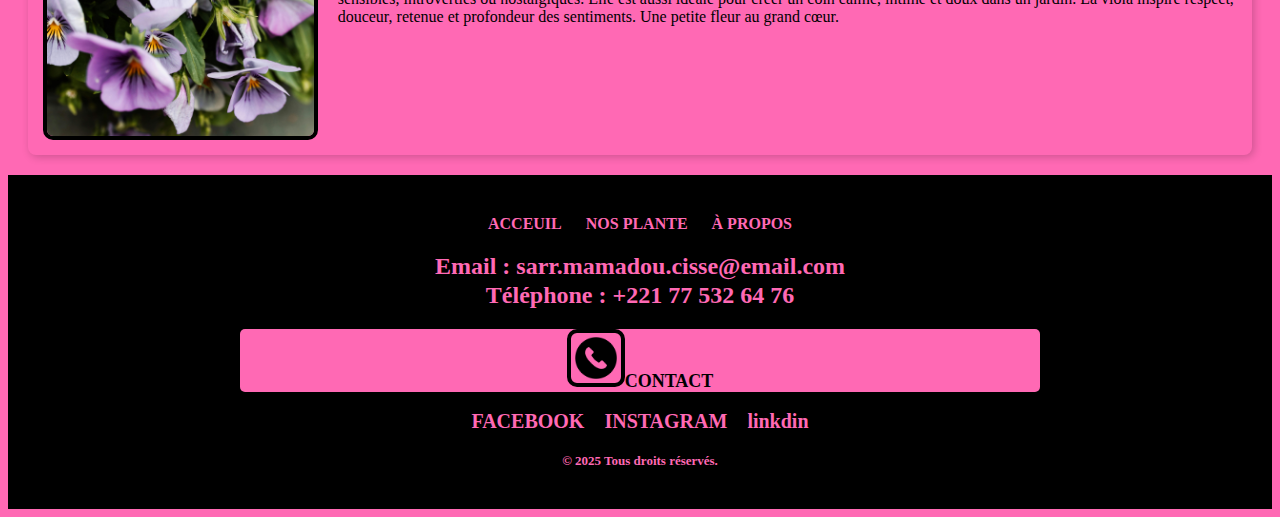
<file: fleur.html>
<!DOCTYPE html>
<html lang="en">
<head>
    <meta charset="UTF-8">
    <meta name="viewport" content="width=device-width, initial-scale=1.0">
    <title>fleur</title>
    <link rel="stylesheet" href="fleurs.css">
</head>
<body>
    <header>
        <div class="A">
            <h1> NOS FLEURS</h1>

        </div>
        <div class="presentationh">
            <p>Chaque fleur a une histoire. <br>
            Un parfum, une teinte, une forme… <br>
            Nos compositions florales sont pensées pour éveiller les sens, transmettre un message et créer des souvenirs durables.</p>
        </div>
        <h2>FLEURS D'AUTOMNE</h2>
        <h3>ANEMOME</h3>
        


    </header>
    <main>
        <div class="hiverA">
            
            <div class="hivera">
                <img src="MES IMAGES/FAanemome2.jpg" alt=""width="300px" height="400px">
                
                <p>
                    L’anémone d’hiver est une fleur d’une élégance discrète, parfaite pour apporter une touche raffinée à n’importe quel espace. <br>
Ses pétales délicats, souvent aux couleurs pastel ou vives, créent un contraste saisissant avec le feuillage vert foncé.<br>
Placée dans un massif ou en pot, elle attire naturellement le regard grâce à sa forme simple mais gracieuse.<br>
Elle est idéale pour donner de la couleur aux jardins en saison froide, là où la majorité des fleurs se font rares.<br>
En bouquet, l’anémone se marie parfaitement avec des tulipes ou des renoncules, offrant un résultat doux et romantique.<br>
Elle apporte une ambiance paisible et poétique dans les intérieurs, en particulier près des fenêtres ou dans les coins lecture.<br>
Sa floraison progressive permet de garder une belle dynamique visuelle pendant plusieurs semaines.<br>
C’est une fleur qui convient aux compositions florales minimalistes ou naturelles, sans surcharge.<br>
Elle est aussi souvent utilisée pour créer des centres de table élégants lors des événements hivernaux.<br>
Avec un entretien simple, elle peut même fleurir sur un balcon ou une terrasse peu exposée au soleil.<br>
En hiver, l’anémone devient une alliée précieuse pour garder un lien avec la nature malgré les conditions froides.<br>
Son port droit et sa finesse apportent structure et verticalité dans un espace vert.<br>
Elle s’adapte très bien aux petits espaces et ne nécessite pas de terre particulièrement riche pour s’épanouir.<br>
C’est une fleur qui embellit sans effort, par sa seule présence douce et vivante.<br>
L’anémone, c’est la poésie de l’hiver en fleur.<br>


                </p>
            </div>
            <div class="hivera">
                <img src="MES IMAGES/FAanemome3.jpg" alt=""width="300px" height="400px">
                  <h3></h3>
                <p> 🌿 Aspect bienfait / symbolique :
Sur le plan symbolique, l’anémone représente l’espoir, la persévérance et la sincérité. <br>
Elle est souvent associée à la patience dans l’attente du printemps, et à la confiance malgré les difficultés. <br>
Offrir une anémone, c’est exprimer un attachement sincère et une affection profonde. <br>
Elle est également utilisée dans certaines traditions comme fleur de deuil apaisant, transmettant calme et paix intérieure. <br>
Dans les cultures grecques, l’anémone était liée à la légende d’Adonis, symbole de vie et de mort cyclique. <br>
Cela renforce son image de fleur de transition, qui accompagne les périodes de changement. <br>
Sur le plan émotionnel, la présence d’anémones dans un environnement peut évoquer une sensation de renouveau discret. <br>
Elles ont un effet calmant sur l’esprit, notamment grâce à leurs teintes douces et leur forme harmonieuse. <br>
Même si elles ne sont pas utilisées directement en phytothérapie, leur beauté a un effet indirect sur le bien-être. <br>
Elles permettent de créer un coin floral propice à la méditation, à la lecture ou à la contemplation. <br>
Dans un espace intérieur, elles favorisent une ambiance sereine et posée. <br>
Par leur symbolique d’espoir, elles sont parfaites dans les périodes difficiles ou de transition. <br>
Elles conviennent également aux personnes recherchant des fleurs pleines de sens plutôt que purement décoratives. <br>
L’anémone est donc une fleur à la fois belle, subtile et porteuse de messages profonds.</p>
            </div>
            
            </div>
             <h2>  FLEUR D'ETE</h2>
             <h3>HIBISCUS</h3>
            <div class="hiverB">
    
               
                <div class="hivera">
                     <img src="MES IMAGES/FEhibiscus2.jpg" alt=""width="300px" height="400px">
                    
                <p>🌿 Aspect bienfait / symbolique :
L’hibiscus n’est pas seulement beau, il est aussi reconnu pour ses vertus en médecine naturelle.
Ses fleurs sont souvent utilisées en infusion pour favoriser la digestion, apaiser les tensions et hydrater l’organisme.
Le fameux "bissap" (ou karkadé), boisson populaire dans de nombreux pays africains, est à base d’hibiscus séché.
Elle est riche en antioxydants et en vitamine C, ce qui en fait un allié contre la fatigue.
Sur le plan symbolique, l’hibiscus est souvent lié à la féminité, à la beauté éphémère, et à la passion.
Dans certaines cultures polynésiennes, la façon de porter une fleur d’hibiscus (gauche ou droite) indique le statut amoureux.
Elle symbolise aussi la gloire, la richesse, la délicatesse et la beauté raffinée.
Offrir un hibiscus peut donc être un geste affectueux mais aussi respectueux, admiratif.
En décoration intérieure, l’hibiscus séché est utilisé pour parfumer légèrement l’air ou créer une atmosphère apaisante.
Son infusion est aussi réputée pour abaisser la tension artérielle chez certaines personnes.
C’est une fleur qui lie parfaitement bien-être physique et bien-être émotionnel.
Elle peut même être utilisée en cosmétique pour ses effets tonifiants et antioxydants sur la peau.
L’hibiscus est donc une fleur généreuse, belle à regarder et bénéfique à consommer.
Elle allie santé, beauté et signification symbolique forte.
Une vraie fleur de vie et de vitalité.

</p>
                </div>
               
                <div class="hivera">
                    <img src="MES IMAGES/FEhibiscus3.jpg" alt=""width="300px" height="400px">
               <p> Aspect décoratif : <br>
L’hibiscus est une fleur emblématique des climats tropicaux, célèbre pour sa taille impressionnante et ses couleurs éclatantes.
Avec ses grands pétales aux teintes rouge vif, rose, jaune ou orange, elle attire immédiatement le regard.
Elle est parfaite pour transformer un simple balcon ou jardin en véritable oasis exotique.
L’hibiscus peut être cultivé en pot ou en pleine terre, et s’adapte bien aux balcons ensoleillés.
Elle offre un style très chaleureux et ensoleillé, que ce soit dans une cour, une terrasse ou même à l’intérieur.
Dans les compositions florales, elle donne du volume et un aspect festif, parfait pour les mariages ou les événements estivaux.
Son feuillage vert foncé crée un beau contraste avec ses fleurs vives, apportant une dynamique visuelle agréable.
Elle est aussi très utilisée pour les décors d’extérieur dans les zones méditerranéennes ou tropicales.
Grâce à sa floraison généreuse, elle assure un spectacle coloré pendant toute la belle saison.
L’hibiscus peut être taillée de manière décorative, ce qui permet d’en faire de beaux arbustes fleuris.
Elle évoque les vacances, la détente, la chaleur et la joie de vivre.
Sa simple présence dans un espace suffit à créer une ambiance conviviale et détendue.
Elle est donc idéale pour ceux qui veulent un extérieur vivant, coloré et expressif.
Même séchées, ses fleurs conservent un bel aspect esthétique pour des décorations murales naturelles.
</p>
                </div>
                
                

                <h2>FLEUR DE PRINTEMPS </h2>
                <h3>VIOLA</h3>
             <div class="hiverC">
                <div class="hivera">
                    <img src="MES IMAGES/FHviola1.jpg" alt=""width="300px" height="400px">
                 <p>Aspect décoratif : <br>
La viola, aussi appelée pensée sauvage, est une fleur de petite taille mais au charme unique.
Ses pétales arrondis, souvent bicolores, créent une touche artistique et poétique dans tout jardin ou jardinière.
Elle est parfaite pour habiller les bordures, remplir les vides entre plantes ou décorer les petits pots sur les rebords de fenêtres.
Grâce à sa croissance rapide et son aspect compact, elle est idéale pour les petits espaces.
Ses couleurs varient du violet profond au jaune lumineux, parfois combinées dans la même fleur.
Elle donne une impression de douceur, de fraîcheur et d’attention aux détails.
Sa petite taille permet une grande flexibilité en aménagement floral : elle s’intègre facilement entre d’autres plantes.
C’est aussi une fleur qui évoque l’élégance discrète et la sobriété.
Même en hiver doux, certaines variétés de viola peuvent continuer à fleurir et apporter de la couleur.
Dans les terrasses urbaines, elles apportent une touche végétale accessible, peu encombrante mais pleine de vie.
En composition florale, elles sont idéales pour créer des arrangements simples et attendrissants.
La viola se combine bien avec d'autres fleurs comme les marguerites ou les myosotis.
C’est une fleur qui sait se faire remarquer sans jamais être envahissante.
Elle est parfaite pour les amoureux de la simplicité élégante.
Un vrai bijou végétal miniature.

</p>
                </div>
                
                <div class="hivera">
                     <img src="MES IMAGES/FHviola2.jpg" alt=""width="300px" height="400px">
                <p> Aspect bienfait / symbolique : <br>
La viola est une fleur riche en symbolisme et appréciée pour sa douceur émotionnelle.
Elle est souvent associée à la pensée, à la mémoire affectueuse, à la fidélité et à la modestie.
Dans le langage des fleurs, offrir une viola signifie "je pense à toi".
Elle est donc idéale pour les messages discrets d’affection, de tendresse ou de souvenir.
C’est aussi une fleur utilisée dans les hommages simples, pour signifier la présence d’un souvenir durable.
Sur le plan médicinal, certaines variétés de pensée sont utilisées pour leurs propriétés apaisantes (en infusion ou pommades).
Elles peuvent soulager les irritations cutanées ou les affections respiratoires légères.
Dans les anciens remèdes naturels, la pensée sauvage était utilisée pour ses vertus dépuratives et calmantes.
Elle est donc liée à la pureté, à l’équilibre intérieur, et à la paix mentale.
Même dans un environnement stressant, la présence de viola apaise et réconforte.
Elle convient parfaitement aux personnes sensibles, introverties ou nostalgiques.
Elle est aussi idéale pour créer un coin calme, intime et doux dans un jardin.
La viola inspire respect, douceur, retenue et profondeur des sentiments.
Une petite fleur au grand cœur.</p>
                </div>              
            </div>


            

        

    </main>
    <footer>
    <div class="content">
      <div class="link">
        <a href="index.html">ACCEUIL</a>
        <a href="Hiver.html" target="_blank">NOS PLANTE </a>
        <a href="A propro.html" target="_blank">À PROPOS</a>
      </div>

      <div class="contact">
        <h3>Email : sarr.mamadou.cisse@email.com</h3>
        <h3>Téléphone : +221 77 532 64 76</h3>
      </div>
       <div class="contacter">
         <P><img src="MES IMAGES/contact.png" width="50" height="50">CONTACT</P>
       </div>
      <div class="media">
       
        <a href="https://www.facebook.com/benjamin.sarr.56?locale=fr_FR">FACEBOOK</a>
        <a href="https://www.facebook.com/benjamin.sarr.56?locale=fr_FR">INSTAGRAM</a>
        <a href="https://www.linkedin.com/in/elhadji-mamadou-sarr-66abb5293/">linkdin</a>
      </div>
      

      <div class="bottom">
        &copy; 2025 Tous droits réservés.
      </div>
    </div>

    </footer>
    
</body>
</html>
</file>
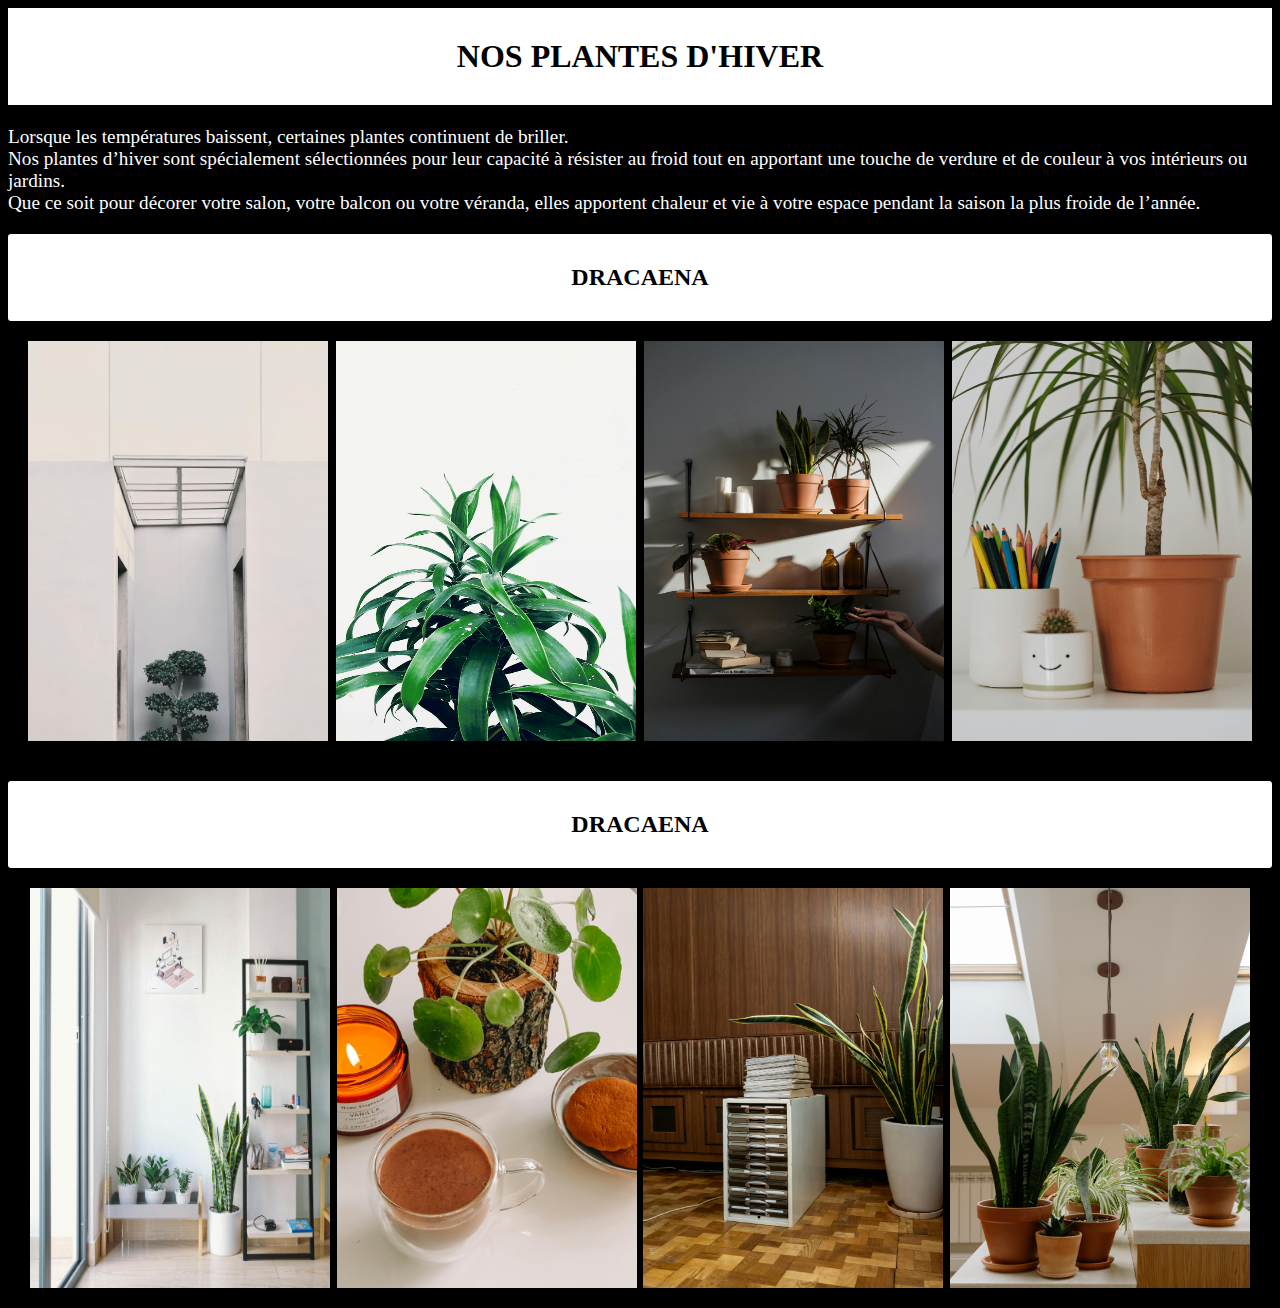
<file: Hiver.html>
<!DOCTYPE html>
<html lang="en">
<head>
    <meta charset="UTF-8">
    <meta name="viewport" content="width=device-width, initial-scale=1.0">
    <title>hiver</title>
    <link rel="stylesheet" href="Hiver.css">
</head>
<body>
    <header>
        <div class="A">
            <h1> NOS  PLANTES D'HIVER</h1>

        </div>
        <div class="presentationh">
            <p>Lorsque les températures baissent, certaines plantes continuent de briller. <br> Nos plantes d’hiver sont spécialement sélectionnées pour leur capacité à résister au froid tout en apportant une touche de verdure et de couleur à vos intérieurs ou jardins. <br>

Que ce soit pour décorer votre salon, votre balcon ou votre véranda, elles apportent chaleur et vie à votre espace pendant la saison la plus froide de l’année.</p>
        </div>
        <h2> DRACAENA </h2>
        


    </header>
    <main>
        <div class="hiverA">

            <div class="hiver1">
                <img src="MES IMAGES/Hdracaena1.jpg" alt=""width="300px" height="400px">
                <p></p>

            </div>
            <div class="hiver2">
                <img src="MES IMAGES/Hdracaena2.jpg" alt=""width="300px" height="400px">
                <p></p>
            </div>
            <div class="hiver3">
                <img src="MES IMAGES/Hdracaena3.jpg" alt=""width="300px" height="400px">
                <p></p>
            </div>
            <div class="hiver4">
                <img src="MES IMAGES/Hdracaena4.jpg" alt=""width="300px" height="400px">
                <p></p>

            </div>
            </div>
             <h2> DRACAENA </h2>
            <div class="hiverB">
                <div class="hiver11">

                </div>
                <img src="MES IMAGES/Hsanseveria1.jpg" alt=""width="300px" height="400px">
                <p></p>
                <div class="hiver22">
                    
                </div>
                <img src="MES IMAGES/Apeperonia2.jpg" alt=""width="300px" height="400px">
                <p></p>
                <div class="hiver33">
                    
                </div>
                <img src="MES IMAGES/Hsanseveria3.jpg" alt=""width="300px" height="400px">
                <p></p>
                <div class="hiver44">
                    
                </div>
                <img src="MES IMAGES/Hsanseveria4.jpg" alt=""width="300px" height="400px">
                <p></p>
            </div>


        

    </main>
    <footer>

    </footer>
    
</body>
</html>
</file>
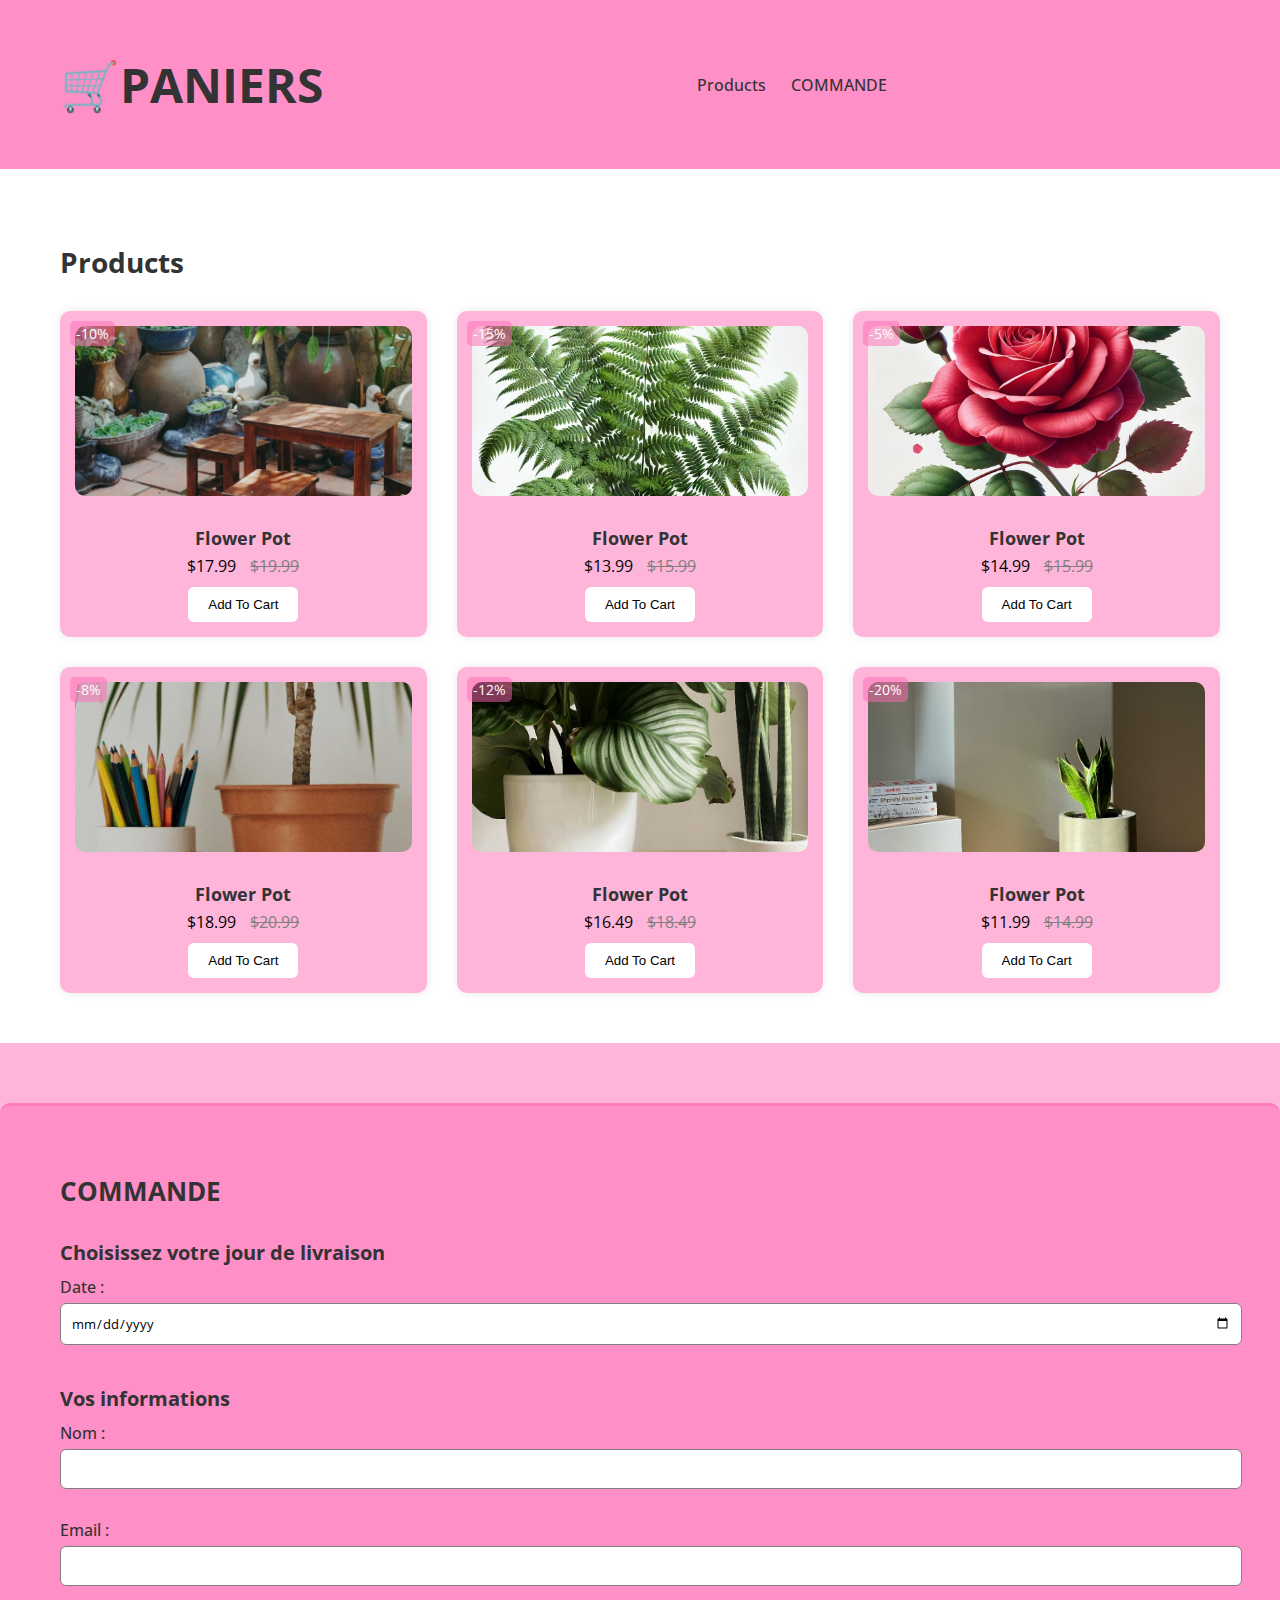
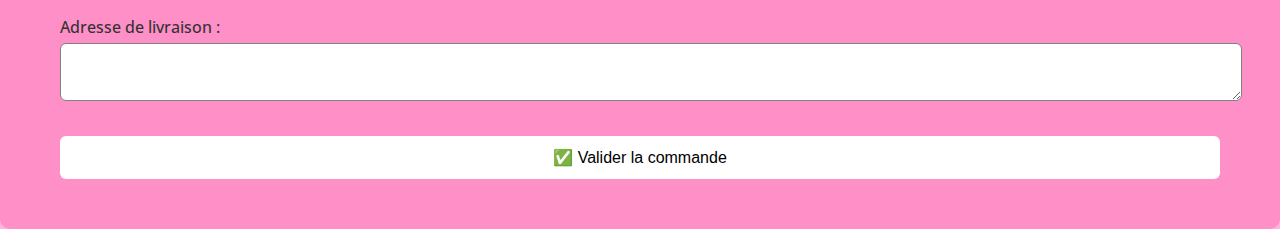
<file: paniers.html>
<!DOCTYPE html>
<html lang="en">
<head>
  <meta charset="UTF-8">
  <title>Flower Shop</title>
  <link rel="stylesheet" href="PANIERS.css">
  <link rel="preconnect" href="https://fonts.googleapis.com">
  <link href="https://fonts.googleapis.com/css2?family=Open+Sans&display=swap" rel="stylesheet">
</head>
<body>
  <header>
    <div class="logo"><h1>🛒PANIERS</h1></div>
    <nav>
      <ul>
        <li><a href="Products"></a>Products</li>
        <li>COMMANDE</li>
      </ul>
    </nav>
    <div class="icons">
      <span></span>
    </div>
  </header>
  <section class="products">
    <h2><a href="Products"></a> Products</h2>
    <div class="product-grid">
      <div class="product-card">
        <span class="discount">-10%</span>
        <img src="media/image/ifi.jpg" alt="Flower 1">
        <h3>Flower Pot</h3>
        <div class="price">$17.99 <span>$19.99</span></div>
        <button type="button">Add To Cart</button>
      </div>
      <div class="product-card">
        <span class="discount">-15%</span>
        <img src="media/image/ima.jpg" alt="Flower 2">
        <h3>Flower Pot</h3>
        <div class="price">$13.99 <span>$15.99</span></div>
        <button type="button">Add To Cart</button>
      </div>
      <div class="product-card">
        <span class="discount">-5%</span>
        <img src="media/image/imo.jpg" alt="Flower 3">
        <h3>Flower Pot</h3>
        <div class="price">$14.99 <span>$15.99</span></div>
        <button type="button">Add To Cart</button>
      </div>
      <div class="product-card">
        <span class="discount">-8%</span>
        <img src="media/image/iro.jpg" alt="Flower 4">
        <h3>Flower Pot</h3>
        <div class="price">$18.99 <span>$20.99</span></div>
        <button type="button">Add To Cart</button>
      </div>
      <div class="product-card">
        <span class="discount">-12%</span>
        <img src="media/image/ira.jpg" alt="Flower 5">
        <h3>Flower Pot</h3>
        <div class="price">$16.49 <span>$18.49</span></div>
        <button type="button">Add To Cart</button>
      </div>
      <div class="product-card">
        <span class="discount">-20%</span>
        <img src="media/image/imi.jpg" alt="Flower 6">
        <h3>Flower Pot</h3>
        <div class="price">$11.99 <span>$14.99</span></div>
        <button type="button">Add To Cart</button>
      </div>
    </div>
  </section>
  <section class="PANIER">
    <h1> COMMANDE</h1>
    <div id="livraison">
      <h2> Choisissez votre jour de livraison</h2>
      <label for="date-livraison">Date :</label>
      <input type="date" id="date-livraison" name="date-livraison" required>
    </div>
    <div id="infos-client">
      <h2> Vos informations</h2>
      <label for="nom">Nom :</label>
      <input type="text" id="nom" name="nom" required>
      <label for="email">Email :</label>
      <input type="email" id="email" name="email" required>
      <label for="adresse">Adresse de livraison :</label>
      <textarea id="adresse" name="adresse" required></textarea>
    </div>
    <div id="valider-commande">
      <button type="submit">✅ Valider la commande</button>
    </div>
  </section>
</body>
</html>
</file>
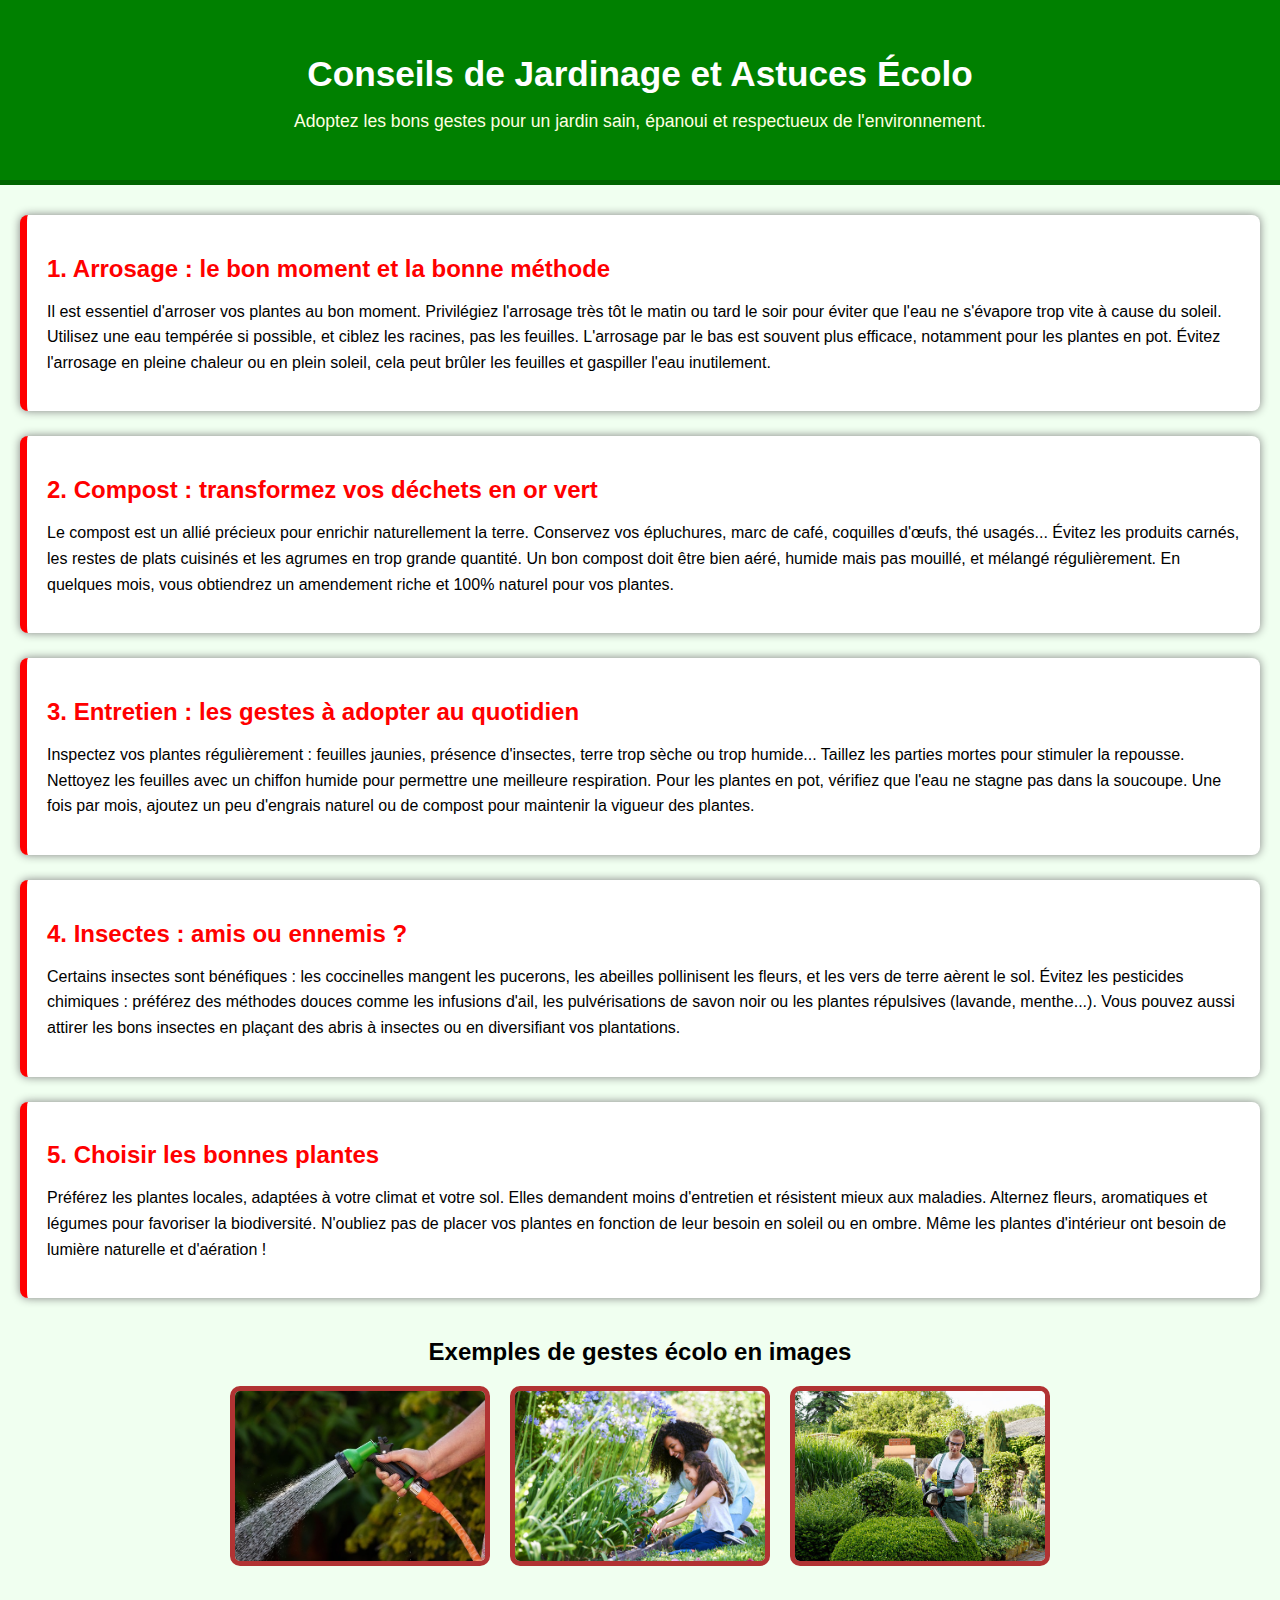
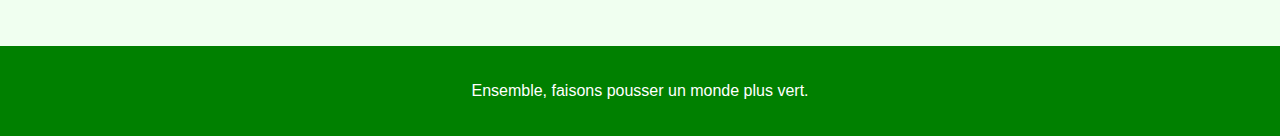
<file: GREENByte/Blog.html>
<!DOCTYPE html>
<html lang="fr">
<head>
  <meta charset="UTF-8">
  <meta name="viewport" content="width=device-width, initial-scale=1.0">
  <title>Conseils de Jardinage</title>
  <link rel="stylesheet" href="blog.css">
</head>
<body>

  <header>
    <h1> Conseils de Jardinage et Astuces Écolo </h1>
    <p>Adoptez les bons gestes pour un jardin sain, épanoui et respectueux de l'environnement.</p>
  </header>

  <main>
    <section class="conseil">
      <h2>1. Arrosage : le bon moment et la bonne méthode </h2>
      <p>Il est essentiel d'arroser vos plantes au bon moment. Privilégiez l'arrosage très tôt le matin ou tard le soir pour éviter que l'eau ne s'évapore trop vite à cause du soleil.
      Utilisez une eau tempérée si possible, et ciblez les racines, pas les feuilles. L'arrosage par le bas est souvent plus efficace, notamment pour les plantes en pot. 
      Évitez l'arrosage en pleine chaleur ou en plein soleil, cela peut brûler les feuilles et gaspiller l'eau inutilement.</p>
    </section>

    <section class="conseil">
      <h2>2. Compost : transformez vos déchets en or vert </h2>
      <p>Le compost est un allié précieux pour enrichir naturellement la terre. Conservez vos épluchures, marc de café, coquilles d'œufs, thé usagés...
      Évitez les produits carnés, les restes de plats cuisinés et les agrumes en trop grande quantité.
      Un bon compost doit être bien aéré, humide mais pas mouillé, et mélangé régulièrement. En quelques mois, vous obtiendrez un amendement riche et 100% naturel pour vos plantes.</p>
    </section>

    <section class="conseil">
      <h2>3. Entretien : les gestes à adopter au quotidien </h2>
      <p>Inspectez vos plantes régulièrement : feuilles jaunies, présence d'insectes, terre trop sèche ou trop humide... Taillez les parties mortes pour stimuler la repousse.
      Nettoyez les feuilles avec un chiffon humide pour permettre une meilleure respiration. Pour les plantes en pot, vérifiez que l'eau ne stagne pas dans la soucoupe.
      Une fois par mois, ajoutez un peu d'engrais naturel ou de compost pour maintenir la vigueur des plantes.</p>
    </section>

    <section class="conseil">
      <h2>4. Insectes : amis ou ennemis ? </h2>
      <p>Certains insectes sont bénéfiques : les coccinelles mangent les pucerons, les abeilles pollinisent les fleurs, et les vers de terre aèrent le sol.
      Évitez les pesticides chimiques : préférez des méthodes douces comme les infusions d'ail, les pulvérisations de savon noir ou les plantes répulsives (lavande, menthe...).
      Vous pouvez aussi attirer les bons insectes en plaçant des abris à insectes ou en diversifiant vos plantations.</p>
    </section>

    <section class="conseil">
      <h2>5. Choisir les bonnes plantes </h2>
      <p>Préférez les plantes locales, adaptées à votre climat et votre sol. Elles demandent moins d'entretien et résistent mieux aux maladies.
      Alternez fleurs, aromatiques et légumes pour favoriser la biodiversité. N'oubliez pas de placer vos plantes en fonction de leur besoin en soleil ou en ombre.
      Même les plantes d'intérieur ont besoin de lumière naturelle et d'aération !</p>
    </section>

    <section class="galerie">
      <h2>Exemples de gestes écolo en images</h2>
      <div class="images">
        <img src="media/image/Arrosage.jpg" alt="Arrosage matinal">
        <img src="media/image/soin.jpg" alt="Soin 
        ">
        <img src="media/image/decoupe.jpg" alt="Decoupage">
      </div>
    </section>
  </main>

  <footer>
    <p> Ensemble, faisons pousser un monde plus vert.</p>
  </footer>

</body>
</html>
</file>
<file: index.css>
.fond{
    background-image: url('MES IMAGES/IMGDF1.jpg');
     background-size: cover;
      background-position: center;
      height: 500px;
      display: flex;
      justify-content: center;
      
    


}
.fond,h3{
    background-color: rgba(0, 0, 0, 0.4); /* fond semi-transparent */
    color: white;
  padding: 50px 50px;
  border-radius: 10px;
  text-align: left;
   
    
}

.Accueil{
    text-align: center;
     
    border:2px solid black ;
    height: 43px;
    background-color: black;
    font-family: 'Franklin Gothic Medium', 'Arial Narrow', Arial, sans-serif;
   
}
.Accueil,p{
    font-size: 30px;
    color: beige;
    text-align: center;
    
}
.Accueil,h4{
     padding-top: 0px;
}
.Accueil:hover{
    background-color: rgb(2, 45, 2);
    color: red;
}
.Accueil,a,p{
    text-decoration: none;
    padding-top: 0px;
    margin-top: 0px;
    text-align: center;
}
.vente{
    border: none;
    display: flex;
    justify-content: space-around;
    font-size: 30px;
    margin-top: 30px;

}
.vente>a>p{
    color: white;
    background-color: black;
    border: 1px solid black;
    border-radius: 3px;
    padding: 5px;
    
}
.vente>a>p:hover{
    color: white;
    background-color: rgb(0, 0, 0);
    border: 1px solid black;
    border-radius: 3px;
    padding: 5px;
    
}
.plante{ 
    margin: 20px;
    display: flex;
justify-content: space-between;


}
.fleur{ 
    margin: 20px;
    display: flex;
justify-content: space-between;


}
.pot{ 
    margin: 20px;
    display: flex;
justify-content: space-between;


}
.tout p{
    padding-top: 0;
    background-color: black;
    border: 2px silod black;
    color: white;
   
}

    .saison{ 
    margin: 20px;
    display: flex;
justify-content: space-between;


}
.presentation>h2{
    margin-top: 0%;
    color: white;
    border: 3px solid black;
    background-color: black;
    text-align: center;
    padding: 4px;

}
.saison p{
    border: 3px solid black;
    border-radius: 10px;
    padding: 5px;
color: black;
}
</file>
<file: A prpos.css>
.Accueil h1{
    text-align: center;
    border: 4px solid rgb(69, 103, 69); 
    background-color: rgb(69, 103, 69);
}
    h2{
        text-align: center;
        background-color: rgb(69, 103, 69);
         border: 4px solid rgb(69, 103, 69);
         margin-right: 1150px;
    }
body{
    font-size: 18px;
    font-weight: bold;
}


main{
    background-color: whitesmoke;
}

footer {
       background-color: rgb(69, 103, 69); 
      color: white;
      padding: 40px 30px;
      text-align: center;
       font-weight: bold;
    }

    .content {
      max-width: 800px;
      margin: auto;
    }

    .link, .contact, .media {
      margin-bottom: 20px;
    }

    .link a {
      margin: 0 10px;
      color: black;
      text-decoration: none;
    }

    .link a:hover {
      color:  black
    }

    .contact h3 {
        text-align: center;
        color:black;
      margin: 2px 0;
      font-size: 24px;
    }

    .media a {
      color:  black;
      margin: 0 8px;
      font-size: 20px;
      text-decoration: none;
    }

    .contacter p {
    border-radius: 5px;
    color:black;
    background-color: white;
    font-size: large;
    font-weight: bolder;
    
}

    .bottom {
      margin-top: 20px;
      font-size: 13px;
      color: black;
    }
</file>
<file: Hiver.css>
.A>h1{
    margin-top: 0px;
    color: black;
    background-color: white;
    text-align: center;
    padding: 30px;

}
.presentationh>p{
    color: white;
    font-size: larger;
}
.hiverA{
    margin: 20px;
    display: flex;
    justify-content: space-between;
    

}
.hiverB{
    margin: 20px;
     display: flex;
    justify-content: space-between;
   
    

    
}
h2{
    background-color: white;
    border: 2px silod white;
    border-radius: 3px;
    padding: 30px;
    text-align: center;
    color:black;
}
body{
    background-color: black;
}
</file>
<file: blog.css>
body {
  font-family: Arial, sans-serif;
  background-color: honeydew;
  color: darkgreen;
  margin: 0;
  padding: 0;
}

header {
  background-color: green;
  color: white;
  padding: 30px 20px;
  text-align: center;
  border-bottom: 5px solid darkgreen;
}

header h1 {
  font-size: 2.2em;
  margin-bottom: 10px;
}

header p {
  font-size: 1.1em;
  color: lightyellow;
}

main {
  padding: 30px 20px;
}

.conseil {
  background-color: white;
  padding: 20px;
  margin-bottom: 25px;
  border-left: 7px solid red;
  border-radius: 8px;
  box-shadow: 0 0 10px gray;
  transition: transform 0.3s ease;
}

.conseil:hover {
  transform: scale(1.02);
}

.conseil h2 {
  color: red;
  margin-bottom: 10px;
}

.conseil p {
  color: black;
  line-height: 1.6;
}

.galerie {
  text-align: center;
  margin-top: 40px;
}

.galerie h2 {
  color: black;
  margin-bottom: 20px;
}

.images {
  display: flex;
  flex-wrap: wrap;
  justify-content: center;
  gap: 20px;
}

.images img {
  width: 250px;
  height: 170px;
  object-fit: cover;
  border: 5px solid rgb(177, 51, 51);
  border-radius: 10px;
  transition: transform 0.5s, border-color 0.5s;
}

.images img:hover {
  transform: rotate(3deg) scale(1.05);
  border-color: orange;
}

footer {
  background-color: green;
  color: white;
  text-align: center;
  padding: 20px;
  margin-top: 50px;
  border-top: 5px solid green;
}
</file>
<file: Ete.css>
.A>h1{
    margin-top: 0px;
    color: black;
    background-color: white;
    text-align: center;
    padding: 30px;

}
.presentationh>p{
    color: white;
    font-size: larger;
}
.hiverA{
    margin: 20px;
    display: flex;
    justify-content: space-between;
    

}
.hiverB{
    margin: 20px;
     display: flex;
    justify-content: space-between;
   
    

    
}
h2{
    background-color: white;
    border: 2px silod white;
    border-radius: 3px;
    padding: 30px;
    text-align: center;
    color:black;
}
body{
    background-color: black;
}
</file>
<file: fleurs.css>
.A>h1{
    margin:0px;
    padding: 100%;
    background-color: black;
    text-align: center;
    padding: 30px;
    color: white;

}
.presentationh>p{
    color: black;
    font-size: larger;
}


    
.hiverA, .hiverB, .hiverC {
  display: flex;
  flex-direction: column; 
  gap: 20px;
  margin: 10px;
}


.hivera {
  display: flex;              /* image + texte côte à côte */
  align-items: center;        /* centre verticalement le texte par rapport à l'image */
  gap: 20px;                  /* espace entre image et texte */
  padding: 15px;
  border-radius: 8px;
  box-shadow: 2px 2px 8px rgba(0, 0, 0, 0.2);
}
h2{
    background-color: black;
    border: 2px silod white;
    border-radius: 3px;
    padding: 10px;
    text-align: center;
    color:white;
    margin: 2px 500px;
}
body{
    background-color: hotpink; ;

}












  footer { background-color: black;
      color: white;
      padding: 40px 30px;
      text-align: center;
       font-weight: bold;
   
    }


    .content {
      max-width: 800px;
      margin: auto;
    }

    .link, .contact, .media {
      margin-bottom: 20px;
    }

    .link a {
      margin: 0 10px;
  color:  hotpink;
      text-decoration: none;
    }

    .link a:hover {
  color: hotpink;
     
    }

    .contact h3 {
        text-align: center;
       color:  hotpink;
     
      margin: 2px 0;
      font-size: 24px;
    }

    .media a {
  color:  #FF69B4;
     
      margin: 0 8px;
      font-size: 20px;
      text-decoration: none;
    }

    .contacter p {
    border-radius: 5px;
  color:  black;
     
    background-color:  hotpink;
    font-size: large;
    font-weight: bolder;
    
}

    .bottom {
      margin-top: 20px;
      font-size: 13px;
        color:  hotpink;
     
    }


    img {

  border: 4px solid  black;
  border-radius: 10px;
  transition: transform 0.4s, box-shadow 0.4s;
}

img:hover {
  transform: rotate(5deg) scale(1.03);
  box-shadow: 0 6px 15px rgba(0, 0, 0, 0.5);
}

p {
  font-size: 16px;
  transition: font-size 0.3s, color 0.3s;
}

p:hover {
  font-size: 18px;
  color: black;
  letter-spacing: 2px;
}
</file>
<file: PANIERS.css>
body {
  font-family: 'Open Sans', sans-serif;
  margin: 0;
  padding: 0;
  background: rgba(255, 105, 180, 0.493);
  color: #333;
}

header {
  display: flex;
  justify-content: space-between;
  align-items: center;
  padding: 20px 60px;
  background:  rgba(255, 105, 180, 0.493);
  box-shadow: 0 2px 5px rgba(0,0,0,0.05);
}

.logo {
  font-size: 24px;
  font-weight: bold;
  color: #333;
}


nav ul {
  display: flex;
  gap: 25px;
  list-style: none;
 
}

nav ul li {
  cursor: pointer;
  font-weight: 500;
}

.icons {
  font-size: 22px;
}

.products {
  padding: 50px 60px;
  background: #fff;
}

.products h2 {
  font-size: 28px;
  margin-bottom: 30px;
}

.products h2 span {
  color: black;
}

.product-grid {
  display: grid;
  grid-template-columns: repeat(3, 1fr);
  gap: 30px;
}

.product-card {
  position: relative;
  padding: 15px;
  background: rgba(255, 105, 180, 0.493);
  border-radius: 10px;
  box-shadow: 0 0 8px rgba(0,0,0,0.1);
  text-align: center;
  transition: 0.3s;
}

.product-card:hover {
  transform: translateY(-5px);
}

.product-card .discount {
  position: absolute;
  top: 10px;
  left: 10px;
  background:  rgba(255, 105, 180, 0.493);
  color: white;
  font-size: 14px;
  padding: 3px 6px;
  border-radius: 5px;
}

.product-card img {
  width: 100%;
  height: 170px;
  object-fit: cover;
  border-radius: 10px;
  margin-bottom: 15px;
}

.product-card h3 {
  margin: 10px 0 5px;
  font-size: 18px;
}

.price {
  font-size: 16px;
  color: black;
}

.price span {
  color: gray;
  text-decoration: line-through;
  margin-left: 10px;
}

button {
  margin-top: 10px;
  padding: 10px 20px;
  background:  white;
  color : black;
  border: none;
  border-radius: 6px;
  cursor: pointer;
  transition: background 0.3s;
}

button:hover {
  background: black;
}

.PANIER {
  padding: 50px 60px;
  background-color:  rgba(255, 105, 180, 0.493);
  margin-top: 60px;
  border-top: 3px solid rgba(255, 105, 180, 0.493);
  border-radius: 10px;
}

.PANIER h1 {
  font-size: 26px;
  margin-bottom: 30px;
  color: hop;
}

.PANIER h2 {
  font-size: 20px;
  margin: 20px 0 10px;
}

.PANIER label {
  display: block;
  margin: 10px 0 5px;
  font-weight: 500;
}

.PANIER input,
.PANIER textarea {
  width: 100%;
  padding: 10px;
  border: 1px solid gray;
  border-radius: 6px;
  margin-bottom: 20px;
  font-family: 'Open Sans', sans-serif;
}

#valider-commande button {
  width: 100%;
  font-size: 16px;
  padding: 12px;
}

@media screen and (max-width: 768px) {
  header {
    flex-direction: column;
    gap: 15px;
    padding: 20px;
  }

  .products,
  .PANIER {
    padding: 30px 20px;
  }

  .product-grid {
    grid-template-columns: repeat(1, 1fr);
  }
}
</file>
<file: GREENByte/blog.css>
body {
  font-family: Arial, sans-serif;
  background-color: honeydew;
  color: darkgreen;
  margin: 0;
  padding: 0;
}

header {
  background-color: green;
  color: white;
  padding: 30px 20px;
  text-align: center;
  border-bottom: 5px solid darkgreen;
}

header h1 {
  font-size: 2.2em;
  margin-bottom: 10px;
}

header p {
  font-size: 1.1em;
  color: lightyellow;
}

main {
  padding: 30px 20px;
}

.conseil {
  background-color: white;
  padding: 20px;
  margin-bottom: 25px;
  border-left: 7px solid red;
  border-radius: 8px;
  box-shadow: 0 0 10px gray;
  transition: transform 0.3s ease;
}

.conseil:hover {
  transform: scale(1.02);
}

.conseil h2 {
  color: red;
  margin-bottom: 10px;
}

.conseil p {
  color: black;
  line-height: 1.6;
}

.galerie {
  text-align: center;
  margin-top: 40px;
}

.galerie h2 {
  color: black;
  margin-bottom: 20px;
}

.images {
  display: flex;
  flex-wrap: wrap;
  justify-content: center;
  gap: 20px;
}

.images img {
  width: 250px;
  height: 170px;
  object-fit: cover;
  border: 5px solid rgb(177, 51, 51);
  border-radius: 10px;
  transition: transform 0.5s, border-color 0.5s;
}

.images img:hover {
  transform: rotate(3deg) scale(1.05);
  border-color: orange;
}

footer {
  background-color: green;
  color: white;
  text-align: center;
  padding: 20px;
  margin-top: 50px;
  border-top: 5px solid green;
}
</file>
